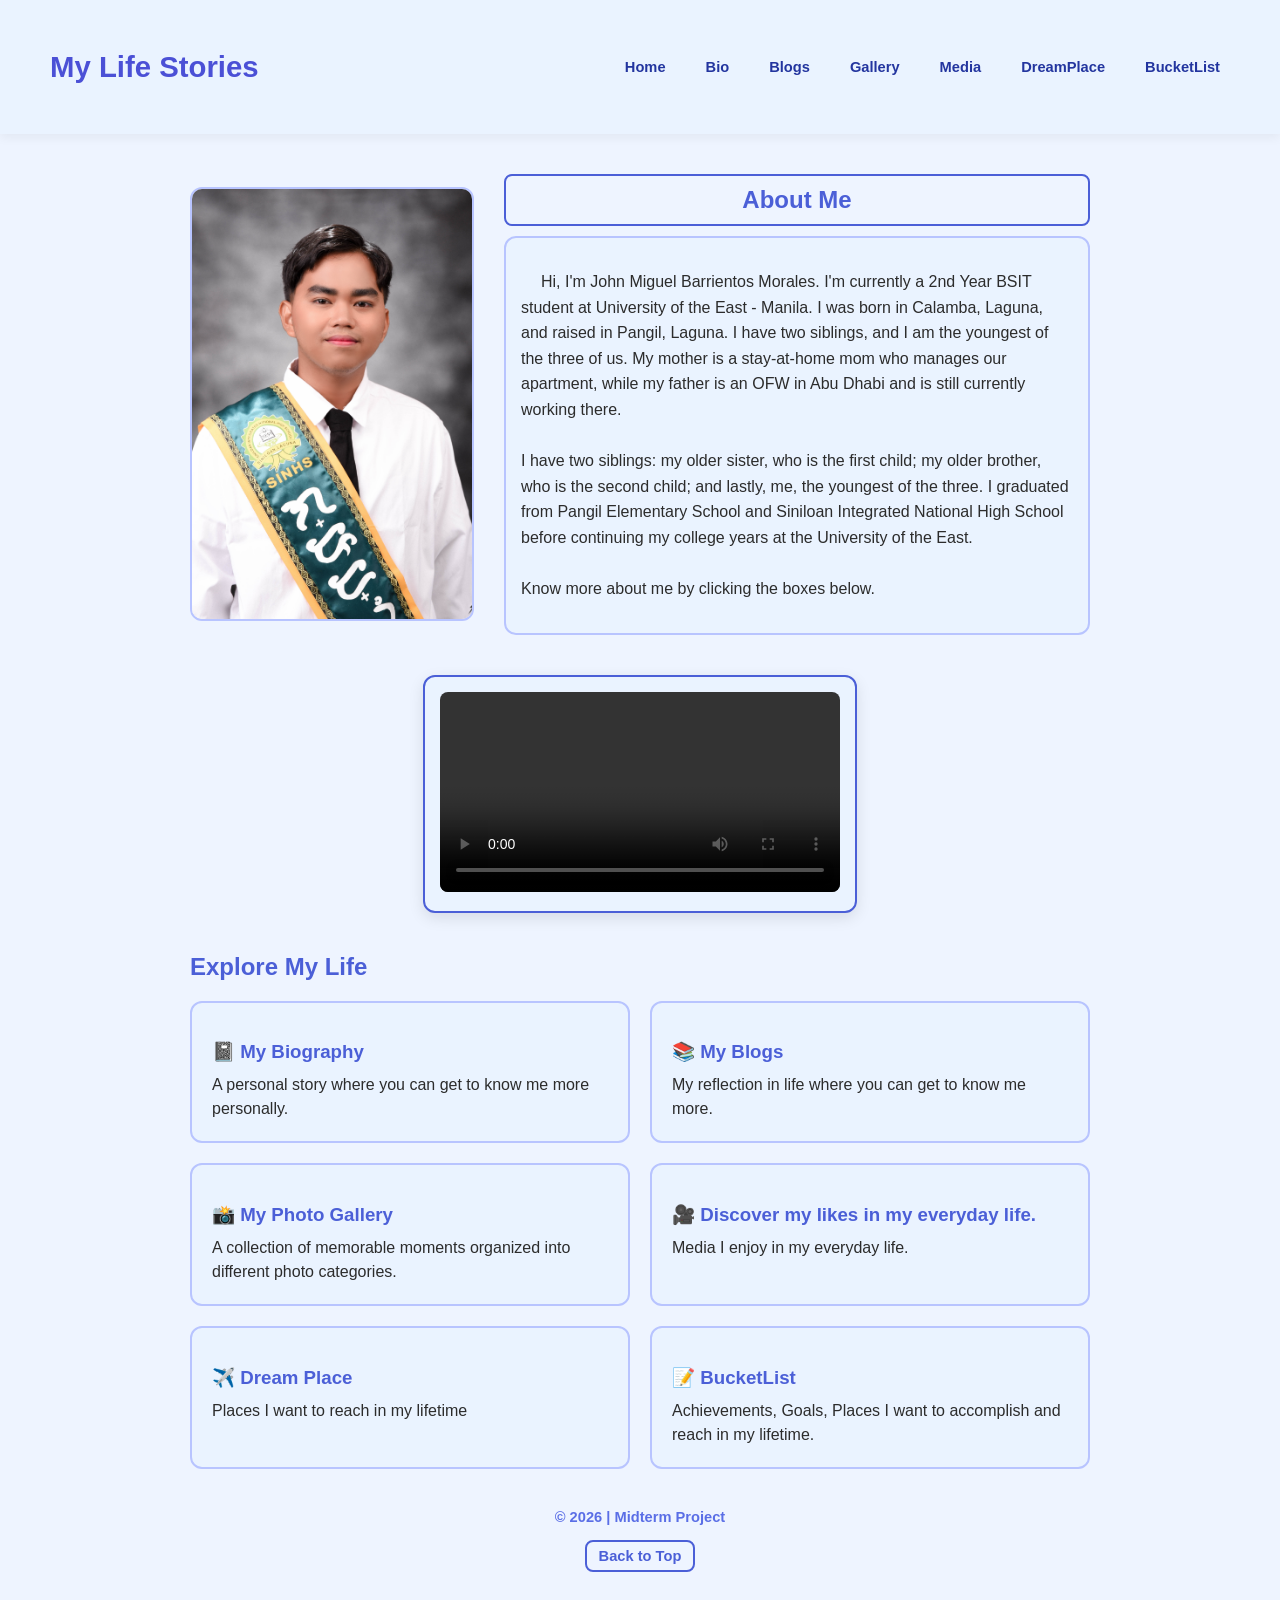
<file: index.html>
<!DOCTYPE html>
<html lang="en">
<head>
    <meta charset="UTF-8">
    <title>My Life Stories – Landing Page</title>
    <link rel="stylesheet" href="LANDINGPAGECSS.css">
</head>

<body id="top">

    <header class="main-header">
        <div class="logo">
            <h1>My Life Stories</h1>
        </div>

        <nav class="nav-menu">
            <a href="index.html">Home</a>
            <a href="MYTIMIDLIFE.html">Bio</a>
            <a href="BlogLandingPage.html">Blogs</a>
            <a href="PHOTOGALLERYHOME.html">Gallery</a>
            <a href="MediaLandingPage.html">Media</a>
            <a href="DreamPlace.html">DreamPlace</a>
            <a href="BucketList.html">BucketList</a>
        </nav>
    </header>

    <div class="content">

        <div class="about-container">

            <div class="about-image">
                <a href="images/gradphoto.jpg">
                    <img src="images/gradphoto.jpg" alt="Miguel">
                </a>
            </div>

            <div class="about-text">
                <h2>About Me</h2>
                <div class="numberone">
                    <p style="text-indent: 20px;">
                        Hi, I'm John Miguel Barrientos Morales. I'm currently a 2nd Year BSIT student at University of the East - Manila. I was born in Calamba, Laguna, and raised in Pangil, Laguna. I have two siblings, and I am the youngest of the three of us. My mother is a stay-at-home mom who manages our apartment, while my father is an OFW in Abu Dhabi and is still currently working there.
                        <br><br>
                        I have two siblings: my older sister, who is the first child; my older brother, who is the second child; and lastly, me, the youngest of the three. I graduated from Pangil Elementary School and Siniloan Integrated National High School before continuing my college years at the University of the East.
                        <br><br>
                        Know more about me by clicking the boxes below.
                    </p>
                </div>
            </div>

        </div>

        <div class="intro-video">
            <video controls>
                <source src="video/IntroHome.mp4" type="video/mp4">
                Your browser does not support the video tag.
            </video>
        </div>

        <h2 style="color: #4b5fd7;">Explore My Life</h2>

        <div class="blog-grid">

             <div class="blog-box">
                <a href="MYTIMIDLIFE.html">
                    <h3>📓 My Biography</h3>
                    <p>A personal story where you can get to know me more personally.</p>
                </a>
            </div>

            <div class="blog-box">
                <a href="BlogLandingPage.html">
                    <h3>📚 My Blogs</h3>
                    <p>My reflection in life where you can get to know me more.</p>
                </a>
            </div>

            <div class="blog-box">
                <a href="PHOTOGALLERYHOME.html">
                    <h3>📸 My Photo Gallery</h3>
                    <p>A collection of memorable moments organized into different photo categories.</p>
                </a>
            </div>

            <div class="blog-box">
                <a href="MediaLandingPage.html">
                    <h3>🎥 Discover my likes in my everyday life.</h3>
                    <p>Media I enjoy in my everyday life.</p>
                </a>
            </div>

            <div class="blog-box">
                <a href="DreamPlace.html">
                    <h3>✈️ Dream Place</h3>
                    <p>Places I want to reach in my lifetime</p>
                </a>
            </div>

            <div class="blog-box">
                <a href="BucketList.html">
                    <h3>📝 BucketList</h3>
                    <p>Achievements, Goals, Places I want to accomplish and reach in my lifetime.</p>
                </a>
            </div>

        </div>
    </div>

    <footer>
        <p><b>© 2026 | Midterm Project</b></p>
        <p><a href="#top">Back to Top</a></p>
    </footer>

</body>
</html>
</file>
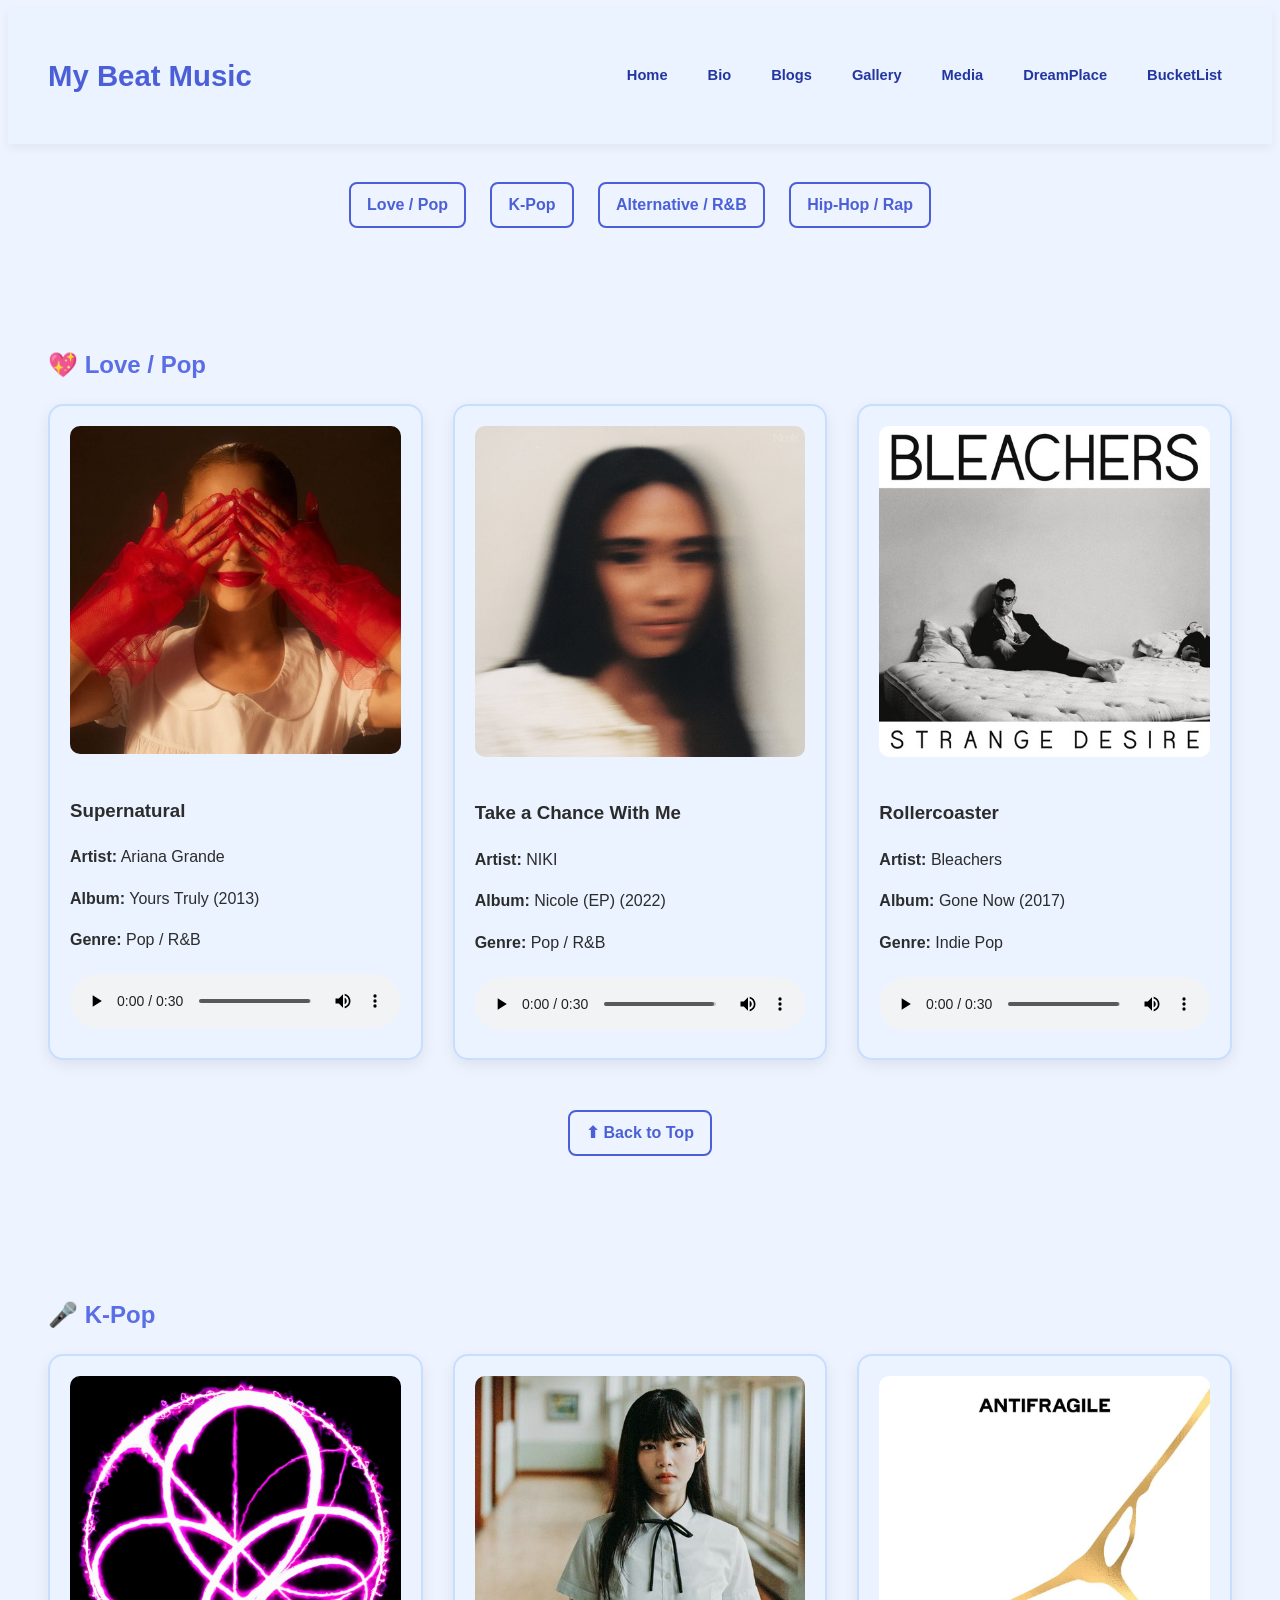
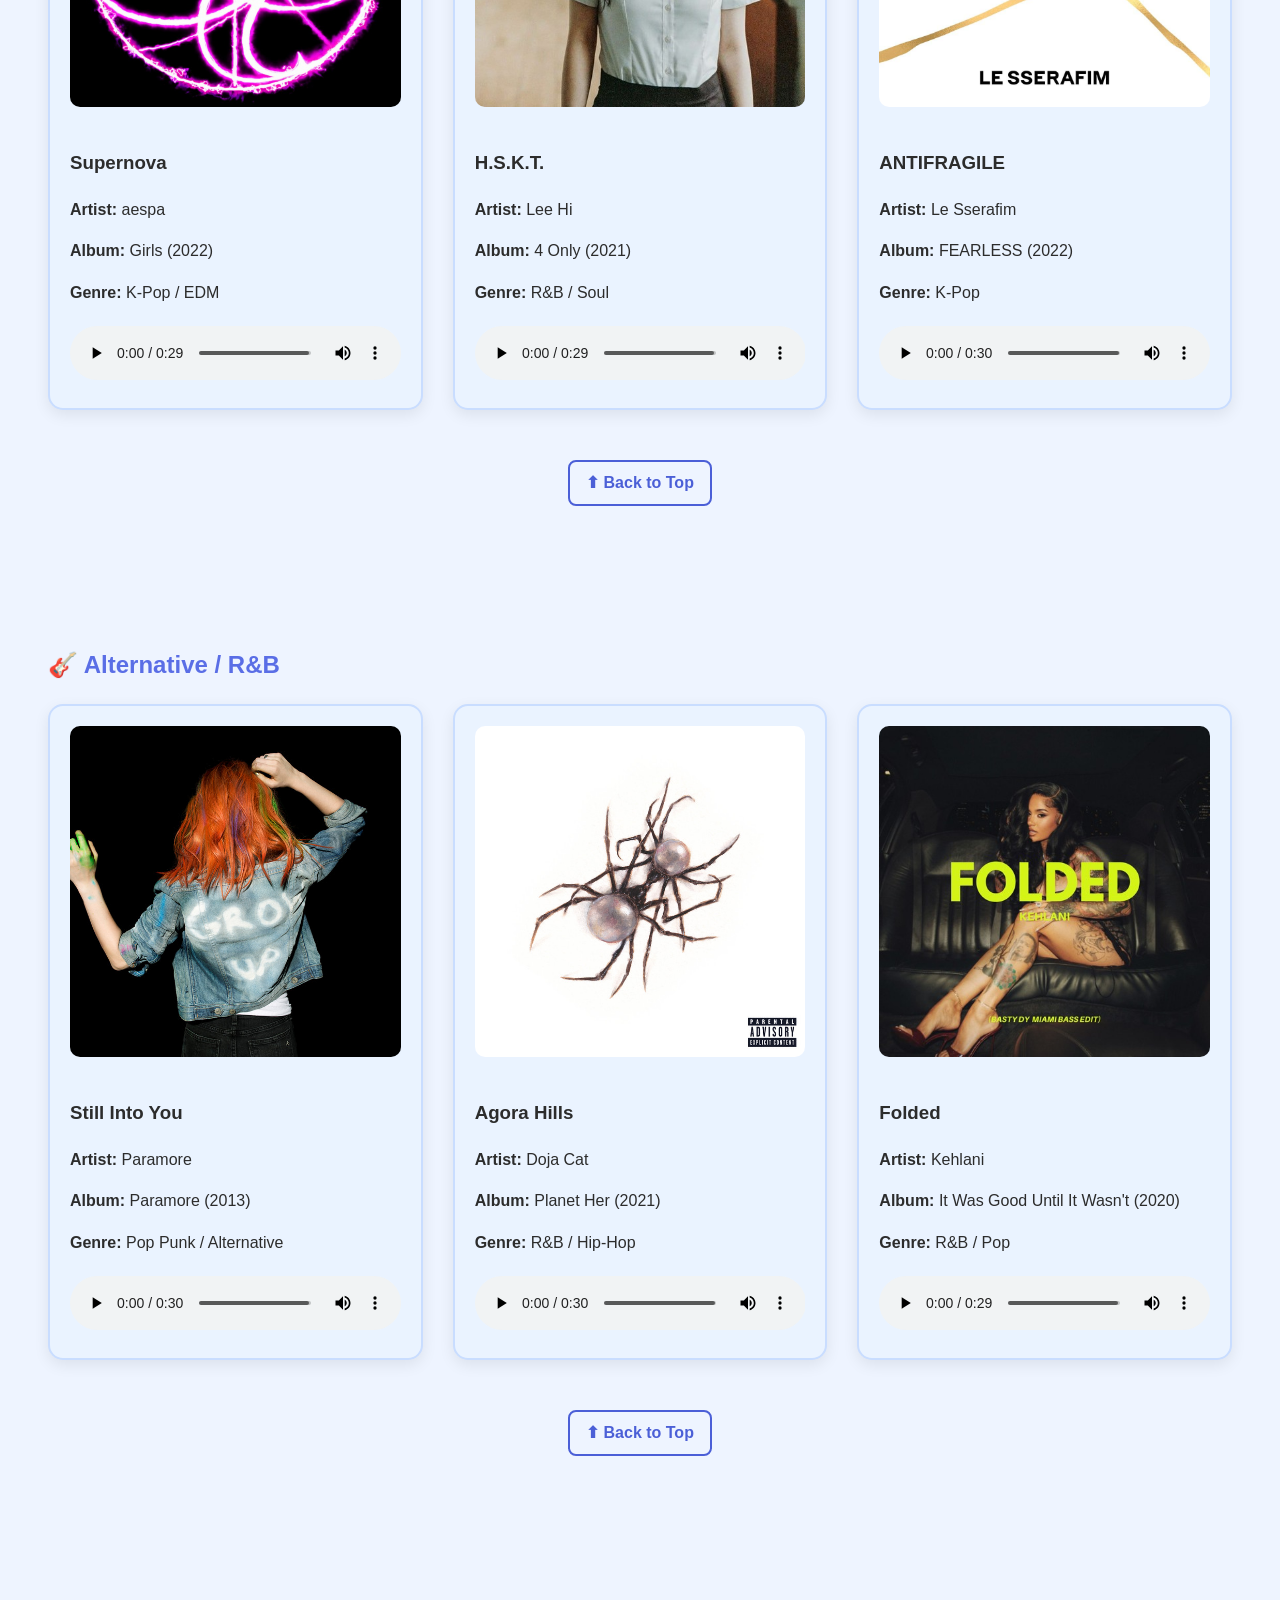
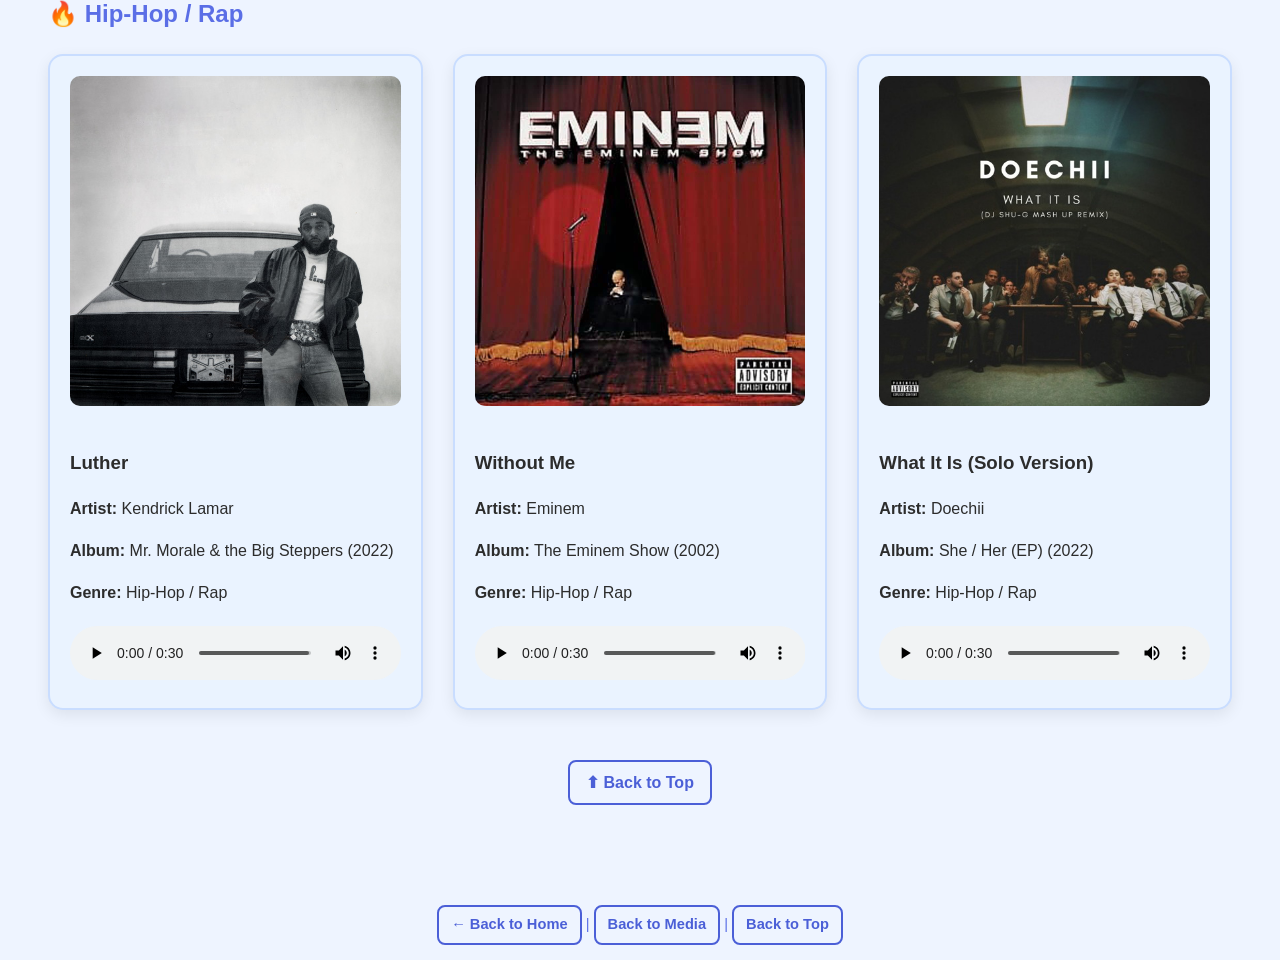
<file: BEATHOME.html>
<!DOCTYPE html>
<html lang="en">
<head>
<meta charset="UTF-8">
<meta name="viewport" content="width=device-width, initial-scale=1.0">
<title>My Beat Music</title>
<link rel="stylesheet" href="BEATHOMECSS.css">
</head>

<body id="top">

<header class="main-header">
    <div class="logo">
        <h1>My Beat Music</h1>
    </div>

    <nav class="nav-menu">
        <a href="index.html">Home</a>
        <a href="MYTIMIDLIFE.html">Bio</a>
        <a href="BlogLandingPage.html">Blogs</a>
        <a href="PHOTOGALLERYHOME.html">Gallery</a>
        <a href="MediaLandingPage.html">Media</a>
        <a href="DreamPlace.html">DreamPlace</a>
            <a href="BucketList.html">BucketList</a>
    </nav>
</header>

<div class="genre-nav">
    <a href="#love" class="top-btn">Love / Pop</a>
    <a href="#kpop" class="top-btn">K-Pop</a>
    <a href="#alt" class="top-btn">Alternative / R&B</a>
    <a href="#hiphop" class="top-btn">Hip-Hop / Rap</a>
</div>

<section id="love" class="genre-section">
<h2>💖 Love / Pop</h2>

<div class="card-container">

<div class="music-card">
<img src="images/supernatural.jpg" alt="Ariana Grande">
<h3>Supernatural</h3>
<p><strong>Artist:</strong> Ariana Grande</p>
<p><strong>Album:</strong> Yours Truly (2013)</p>
<p><strong>Genre:</strong> Pop / R&B</p>
<audio controls>
<source src="music/supernatural.mp3" type="audio/mpeg">
</audio>
</div>

<div class="music-card">
<img src="images/NIKI.jpg" alt="NIKI">
<h3>Take a Chance With Me</h3>
<p><strong>Artist:</strong> NIKI</p>
<p><strong>Album:</strong> Nicole (EP) (2022)</p>
<p><strong>Genre:</strong> Pop / R&B</p>
<audio controls>
<source src="music/chance.mp3" type="audio/mpeg">
</audio>
</div>

<div class="music-card">
<img src="images/Bleachers.jpg" alt="Bleachers">
<h3>Rollercoaster</h3>
<p><strong>Artist:</strong> Bleachers</p>
<p><strong>Album:</strong> Gone Now (2017)</p>
<p><strong>Genre:</strong> Indie Pop</p>
<audio controls>
<source src="music/rollercoaster.mp3" type="audio/mpeg">
</audio>
</div>

</div>

<div class="top-btn-container">
<a href="#top" class="top-btn">⬆ Back to Top</a>
</div>
</section>

<section id="kpop" class="genre-section">
<h2>🎤 K-Pop</h2>

<div class="card-container">

<div class="music-card">
<img src="images/Supernova.jpg" alt="aespa">
<h3>Supernova</h3>
<p><strong>Artist:</strong> aespa</p>
<p><strong>Album:</strong> Girls (2022)</p>
<p><strong>Genre:</strong> K-Pop / EDM</p>
<audio controls>
<source src="music/supernova.mp3" type="audio/mpeg">
</audio>
</div>

<div class="music-card">
<img src="images/LEEHI.jpg" alt="Lee Hi">
<h3>H.S.K.T.</h3>
<p><strong>Artist:</strong> Lee Hi</p>
<p><strong>Album:</strong> 4 Only (2021)</p>
<p><strong>Genre:</strong> R&B / Soul</p>
<audio controls>
<source src="music/hskt.mp3" type="audio/mpeg">
</audio>
</div>

<div class="music-card">
<img src="images/ANTIFRAGILE.jpg" alt="Le Sserafim">
<h3>ANTIFRAGILE</h3>
<p><strong>Artist:</strong> Le Sserafim</p>
<p><strong>Album:</strong> FEARLESS (2022)</p>
<p><strong>Genre:</strong> K-Pop</p>
<audio controls>
<source src="music/antifragile.mp3" type="audio/mpeg">
</audio>
</div>

</div>

<div class="top-btn-container">
<a href="#top" class="top-btn">⬆ Back to Top</a>
</div>
</section>

<section id="alt" class="genre-section">
<h2>🎸 Alternative / R&B</h2>

<div class="card-container">

<div class="music-card">
<img src="images/PARAMORE.jpg" alt="Paramore">
<h3>Still Into You</h3>
<p><strong>Artist:</strong> Paramore</p>
<p><strong>Album:</strong> Paramore (2013)</p>
<p><strong>Genre:</strong> Pop Punk / Alternative</p>
<audio controls>
<source src="music/intoyou.mp3" type="audio/mpeg">
</audio>
</div>

<div class="music-card">
<img src="images/DOJACAT.jpg" alt="Doja Cat">
<h3>Agora Hills</h3>
<p><strong>Artist:</strong> Doja Cat</p>
<p><strong>Album:</strong> Planet Her (2021)</p>
<p><strong>Genre:</strong> R&B / Hip-Hop</p>
<audio controls>
<source src="music/agorahills.mp3" type="audio/mpeg">
</audio>
</div>

<div class="music-card">
<img src="images/FOLDED.jpg" alt="Kehlani">
<h3>Folded</h3>
<p><strong>Artist:</strong> Kehlani</p>
<p><strong>Album:</strong> It Was Good Until It Wasn't (2020)</p>
<p><strong>Genre:</strong> R&B / Pop</p>
<audio controls>
<source src="music/folded.mp3" type="audio/mpeg">
</audio>
</div>

</div>

<div class="top-btn-container">
<a href="#top" class="top-btn">⬆ Back to Top</a>
</div>
</section>

<section id="hiphop" class="genre-section">
<h2>🔥 Hip-Hop / Rap</h2>

<div class="card-container">

<div class="music-card">
<img src="images/kendrick.jpg" alt="Kendrick Lamar">
<h3>Luther</h3>
<p><strong>Artist:</strong> Kendrick Lamar</p>
<p><strong>Album:</strong> Mr. Morale & the Big Steppers (2022)</p>
<p><strong>Genre:</strong> Hip-Hop / Rap</p>
<audio controls>
<source src="music/luther.mp3" type="audio/mpeg">
</audio>
</div>

<div class="music-card">
<img src="images/eminem.jpg" alt="Eminem">
<h3>Without Me</h3>
<p><strong>Artist:</strong> Eminem</p>
<p><strong>Album:</strong> The Eminem Show (2002)</p>
<p><strong>Genre:</strong> Hip-Hop / Rap</p>
<audio controls>
<source src="music/withoutme.mp3" type="audio/mpeg">
</audio>
</div>

<div class="music-card">
<img src="images/doechii.jpg" alt="Doechii">
<h3>What It Is (Solo Version)</h3>
<p><strong>Artist:</strong> Doechii</p>
<p><strong>Album:</strong> She / Her (EP) (2022)</p>
<p><strong>Genre:</strong> Hip-Hop / Rap</p>
<audio controls>
<source src="music/whatitis.mp3" type="audio/mpeg">
</audio>
</div>

</div>

<div class="top-btn-container">
<a href="#top" class="top-btn">⬆ Back to Top</a>
</div>
</section>

<footer>
<p>
<a href="index.html">← Back to Home</a> |
<a href="MediaLandingPage.html">Back to Media</a> |
<a href="#top">Back to Top</a>
</p>
</footer>

</body>
</html>
</file>
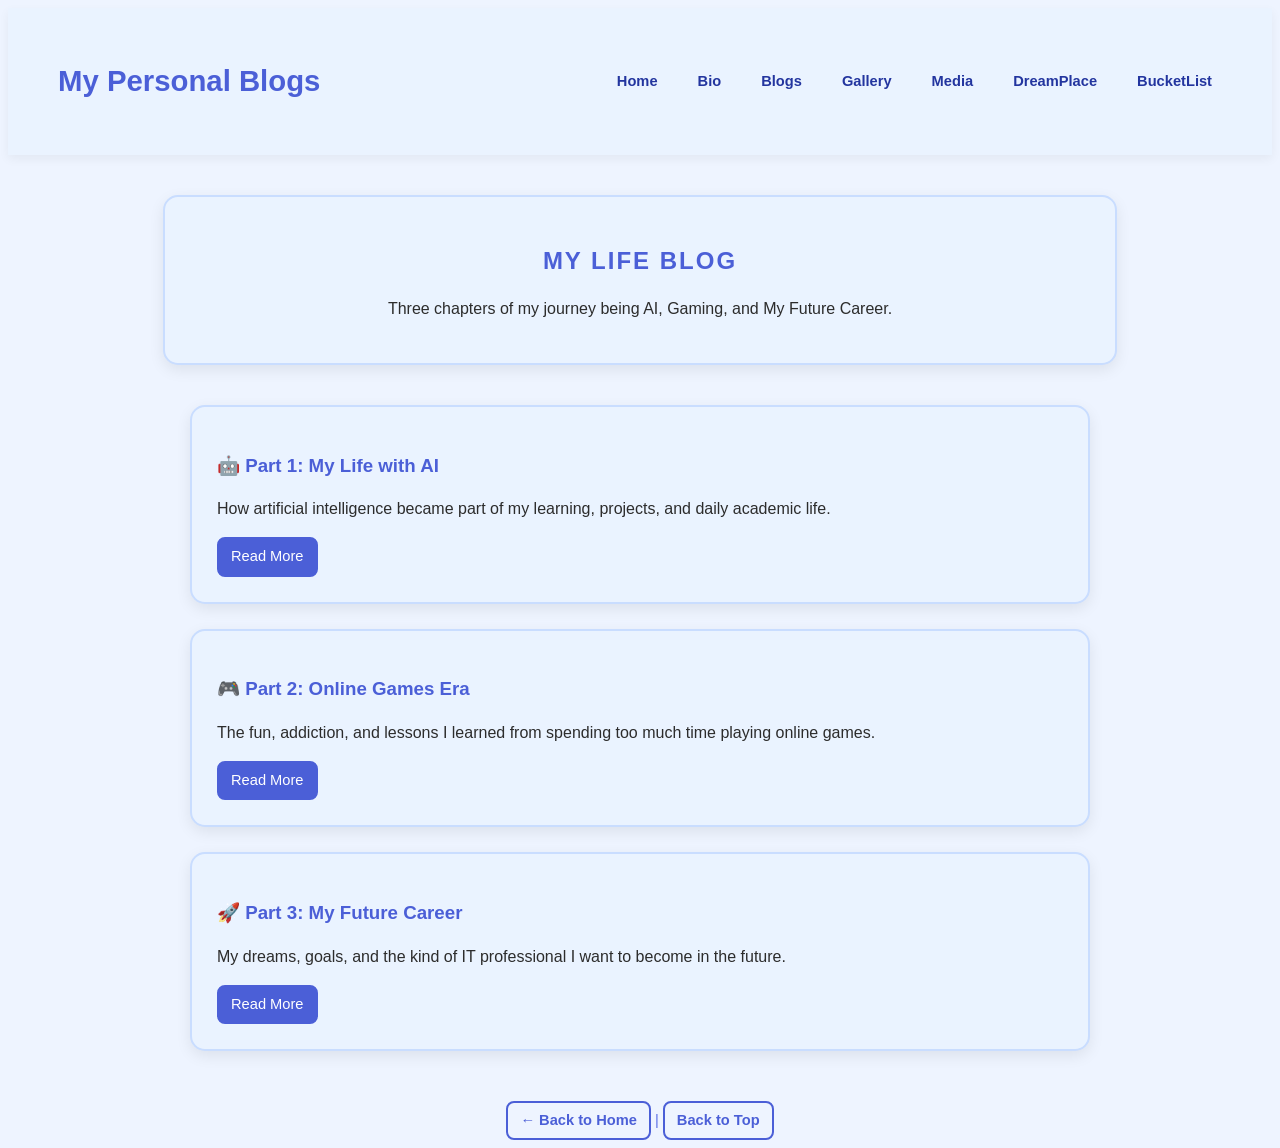
<file: BlogLandingPage.html>
<!DOCTYPE html>
<html lang="en">
<head>
    <meta charset="UTF-8">
    <title>My Life Blog</title>
    <link rel="stylesheet" href="BlogLandingPageCSS.css">
</head>

<body id="top">

    <header class="main-header">
        <div class="logo">
            <h1>My Personal Blogs</h1>
        </div>

        <nav class="nav-menu">
            <a href="index.html">Home</a>
            <a href="MYTIMIDLIFE.html">Bio</a>
            <a href="BlogLandingPage.html">Blogs</a>
            <a href="PHOTOGALLERYHOME.html">Gallery</a>
            <a href="MediaLandingPage.html">Media</a>
            <a href="DreamPlace.html">DreamPlace</a>
            <a href="BucketList.html">BucketList</a>
        </nav>
    </header>

    <section class="page-title">
        <h2>MY LIFE BLOG</h2>
        <p>Three chapters of my journey being AI, Gaming, and My Future Career.</p>
    </section>

    <section class="blog-section">

        <div class="blog-card">
            <h3>🤖 Part 1: My Life with AI</h3>
            <p>
                How artificial intelligence became part of my learning,
                projects, and daily academic life.
            </p>
            <a href="MYLIFEWITHAI.html" class="read-more">Read More</a>
        </div>

        <div class="blog-card">
            <h3>🎮 Part 2: Online Games Era</h3>
            <p>
                The fun, addiction, and lessons I learned from spending
                too much time playing online games.
            </p>
            <a href="OnlineGames.html" class="read-more">Read More</a>
        </div>

        <div class="blog-card">
            <h3>🚀 Part 3: My Future Career</h3>
            <p>
                My dreams, goals, and the kind of IT professional
                I want to become in the future.
            </p>
            <a href="FutureCareer.html" class="read-more">Read More</a>
        </div>

    </section>

    <footer>
        <a href="index.html">← Back to Home</a> |
        <a href="#top">Back to Top</a>
    </footer>

</body>
</html>
</file>
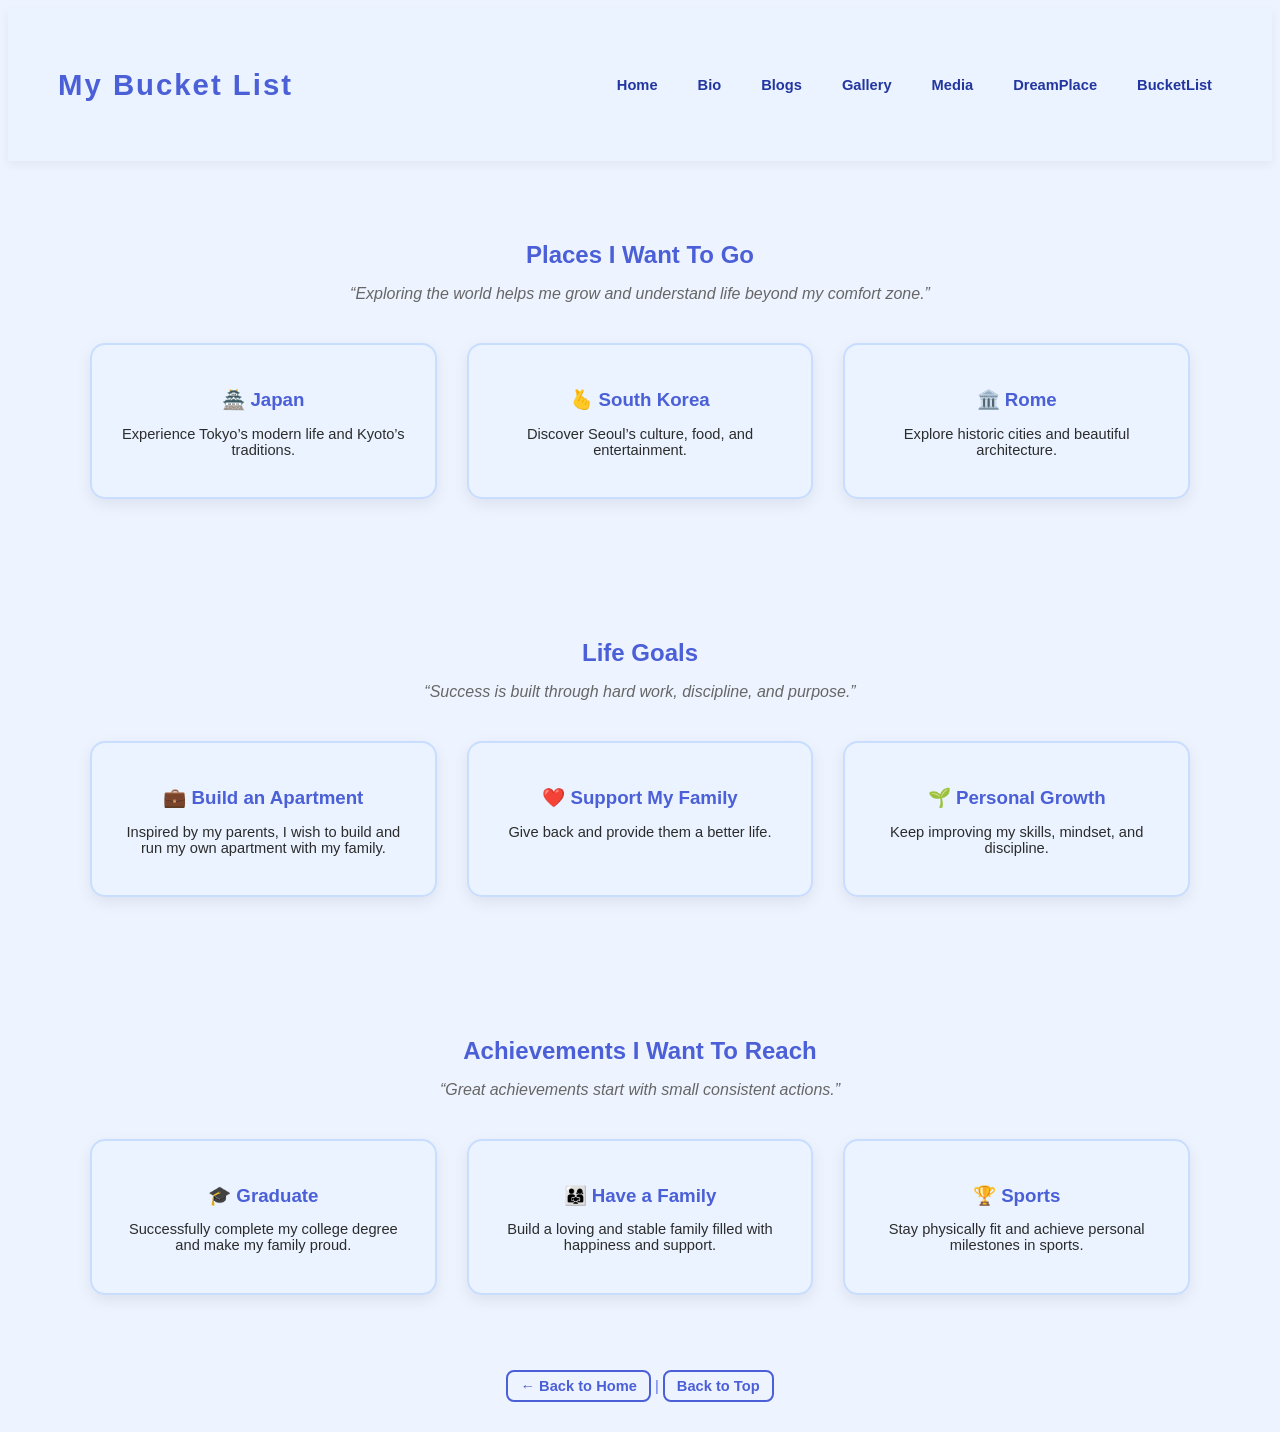
<file: BucketList.html>
<!DOCTYPE html>
<html lang="en">
<head>
    <meta charset="UTF-8">
    <title>Bucket List</title>
    <link rel="stylesheet" href="BucketListCSS.css">
</head>
<body id="top">

<header class="main-header">
    <div class="logo">
        <h1>My Bucket List</h1>
    </div>
    <nav class="nav-menu">
        <a href="index.html">Home</a>
            <a href="MYLIFEWITHAI.html">Bio</a>
            <a href="BlogLandingPage.html">Blogs</a>
            <a href="PHOTOGALLERYHOME.html">Gallery</a>
            <a href="MediaLandingPage.html">Media</a>
            <a href="DreamPlace.html">DreamPlace</a>
            <a href="BucketList.html">BucketList</a>
    </nav>
</header>

<section class="bucket-section">
    <h2>Places I Want To Go</h2>
    <p class="section-quote">“Exploring the world helps me grow and understand life beyond my comfort zone.”</p>

    <div class="bucket-container">
        <div class="bucket-box">
            <h3>🏯 Japan</h3>
            <p>Experience Tokyo’s modern life and Kyoto’s traditions.</p>
        </div>

        <div class="bucket-box">
            <h3>🫰 South Korea</h3>
            <p>Discover Seoul’s culture, food, and entertainment.</p>
        </div>

        <div class="bucket-box">
            <h3>🏛️ Rome</h3>
            <p>Explore historic cities and beautiful architecture.</p>
        </div>
    </div>
</section>

<section class="bucket-section">
    <h2>Life Goals</h2>
    <p class="section-quote">“Success is built through hard work, discipline, and purpose.”</p>

    <div class="bucket-container">
        <div class="bucket-box">
            <h3>💼 Build an Apartment</h3>
            <p>Inspired by my parents, I wish to build and run my own apartment with my family.</p>
        </div>

        <div class="bucket-box">
            <h3>❤️ Support My Family</h3>
            <p>Give back and provide them a better life.</p>
        </div>

        <div class="bucket-box">
            <h3>🌱 Personal Growth</h3>
            <p>Keep improving my skills, mindset, and discipline.</p>
        </div>
    </div>
</section>

<section class="bucket-section">
    <h2>Achievements I Want To Reach</h2>
    <p class="section-quote">“Great achievements start with small consistent actions.”</p>

    <div class="bucket-container">

        <div class="bucket-box">
            <h3>🎓 Graduate</h3>
            <p>Successfully complete my college degree and make my family proud.</p>
        </div>

        <div class="bucket-box">
            <h3>👨‍👩‍👧 Have a Family</h3>
            <p>Build a loving and stable family filled with happiness and support.</p>
        </div>

        <div class="bucket-box">
            <h3>🏆 Sports</h3>
            <p>Stay physically fit and achieve personal milestones in sports.</p>
        </div>

    </div>
</section>

<footer>
    <p>
        <a href="index.html">← Back to Home</a> |
        <a href="#top">Back to Top</a>
    </p>
</footer>

</body>

</html>
</file>
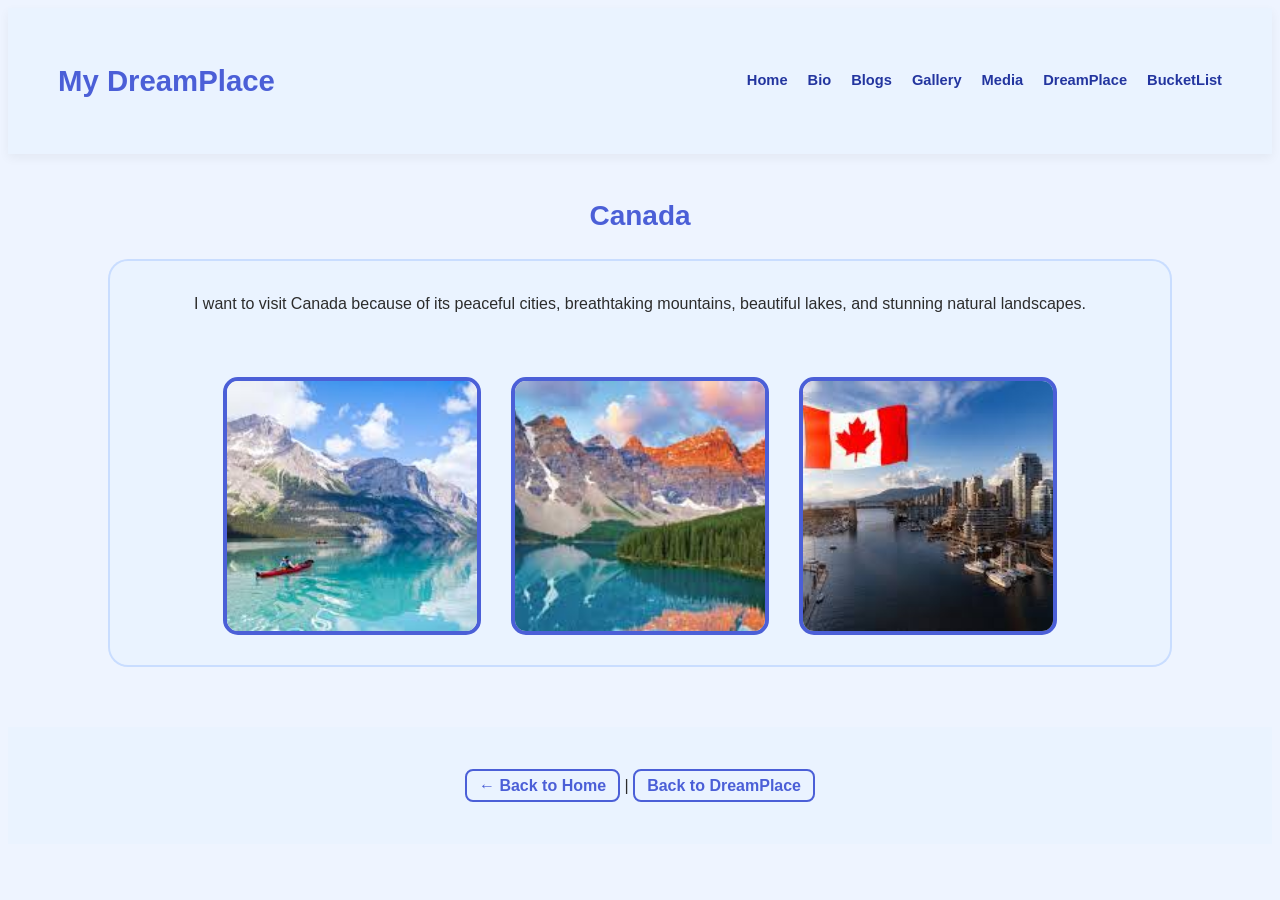
<file: Canada.html>
<!DOCTYPE html>
<html>
<head>
    <title>Canada</title>
    <link rel="stylesheet" href="CountryStyle.css">
</head>
<body>

<header class="main-header">
    <div class="logo">
        <h1>My DreamPlace</h1>
    </div>
    <nav class="nav-menu">
        <a href="index.html">Home</a>
        <a href="MYLIFEWITHAI.html">Bio</a>
        <a href="BlogLandingPage.html">Blogs</a>
        <a href="PHOTOGALLERYHOME.html">Gallery</a>
        <a href="MediaLandingPage.html">Media</a>
        <a href="DreamPlace.html">DreamPlace</a>
        <a href="BucketList.html">BucketList</a>
    </nav>
</header>

<div class="page-header">
    <h1>Canada</h1>
</div>

<div class="description">
    I want to visit Canada because of its peaceful cities,
    breathtaking mountains, beautiful lakes, and stunning natural landscapes.
</div>

<div class="image-section">
    <div class="image-box">
        <img src="images/canada1.jpg" alt="Canada 1">
    </div>
    <div class="image-box">
        <img src="images/canada2.jpg" alt="Canada 2">
    </div>
    <div class="image-box">
        <img src="images/canada3.jpg" alt="Canada 3">
    </div>
</div>


<footer>
      <p>
          <a href="index.html">← Back to Home</a> |
          <a href="DreamPlace.html">Back to DreamPlace</a>
      </p>
  </footer>

</body>
</html>
</file>
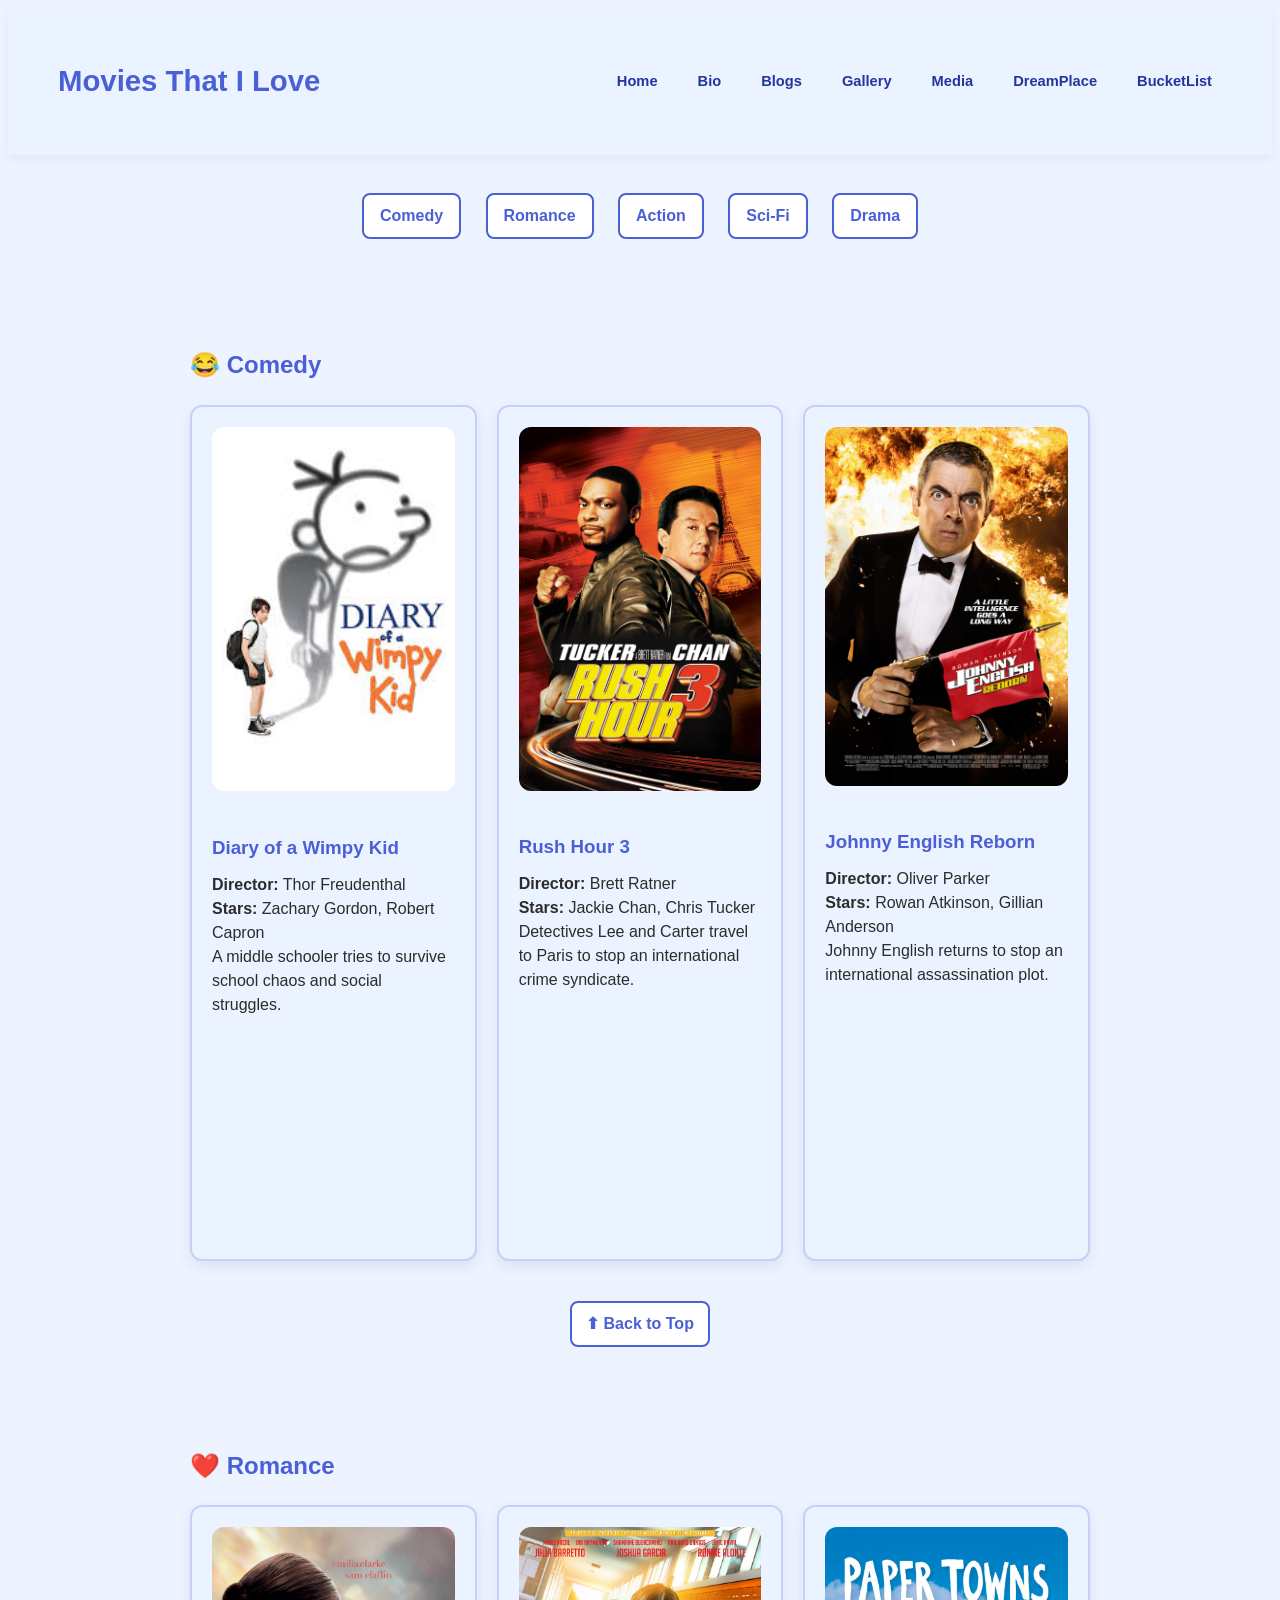
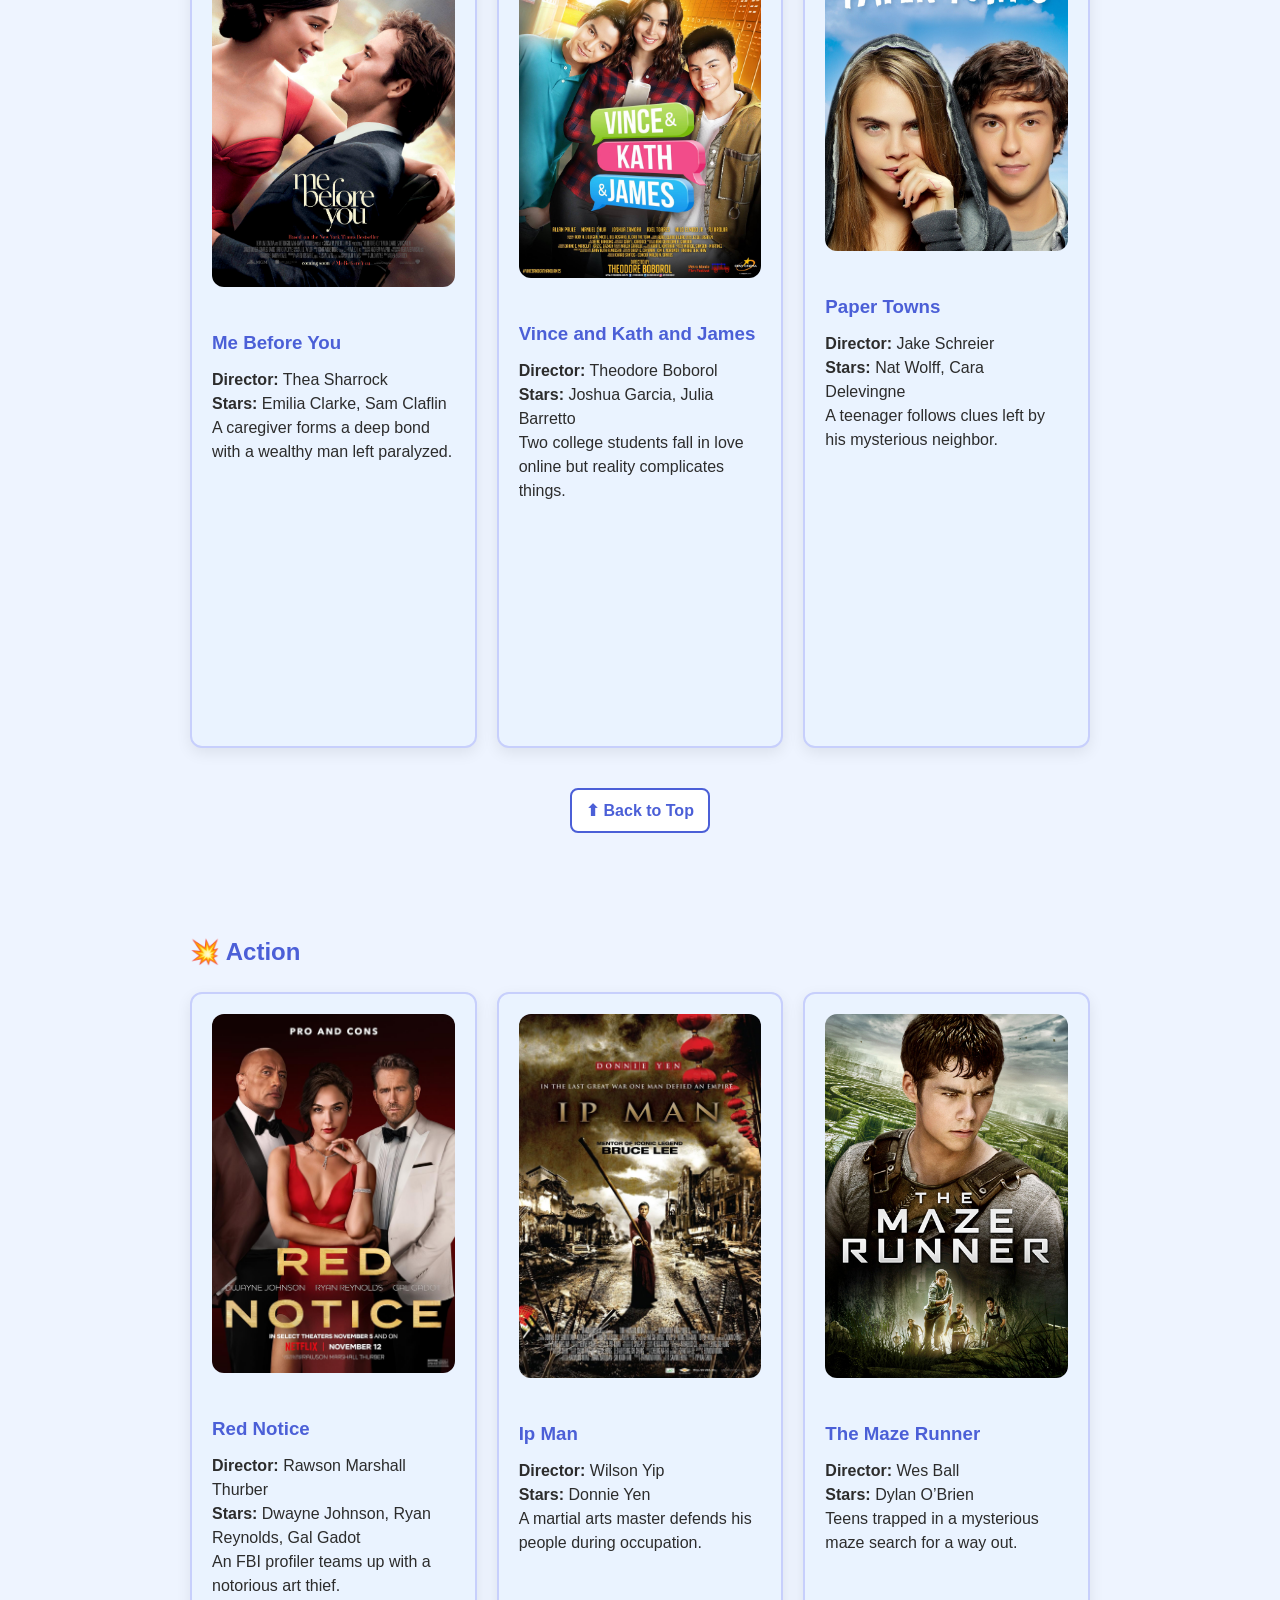
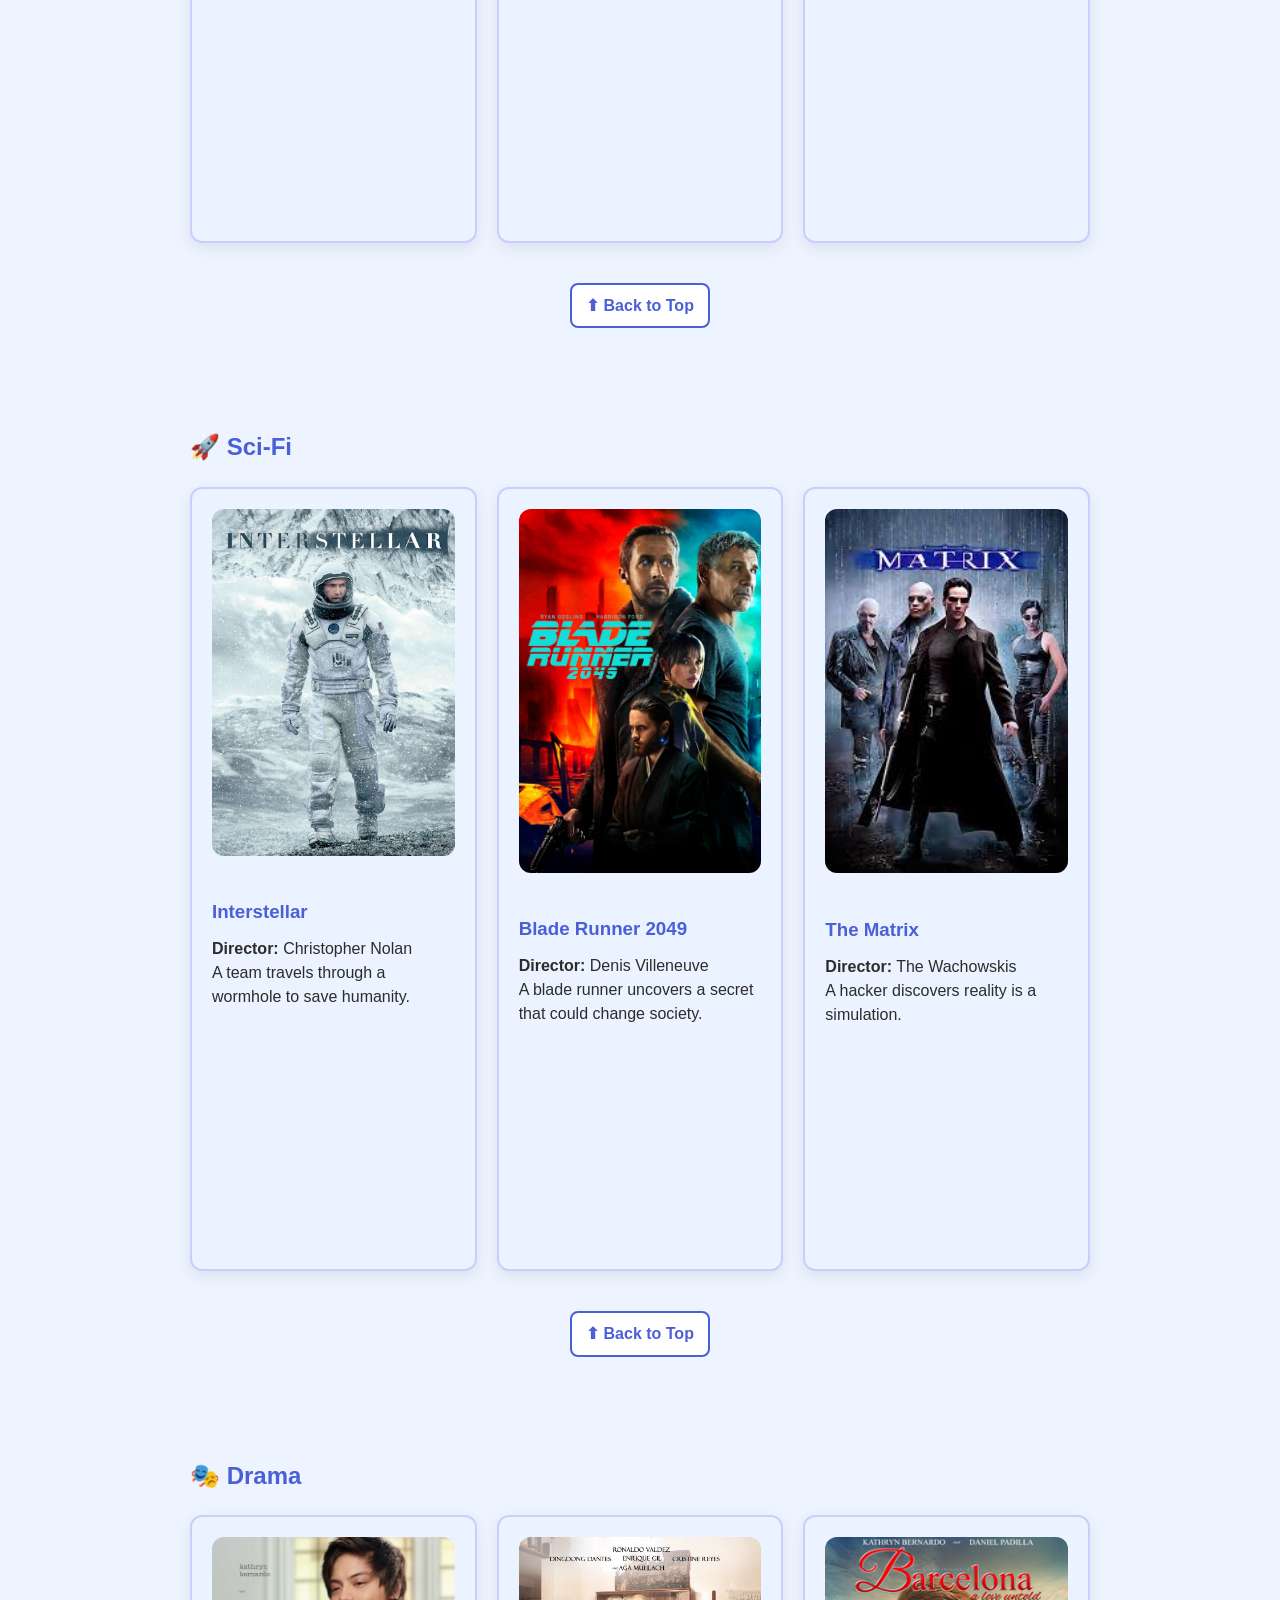
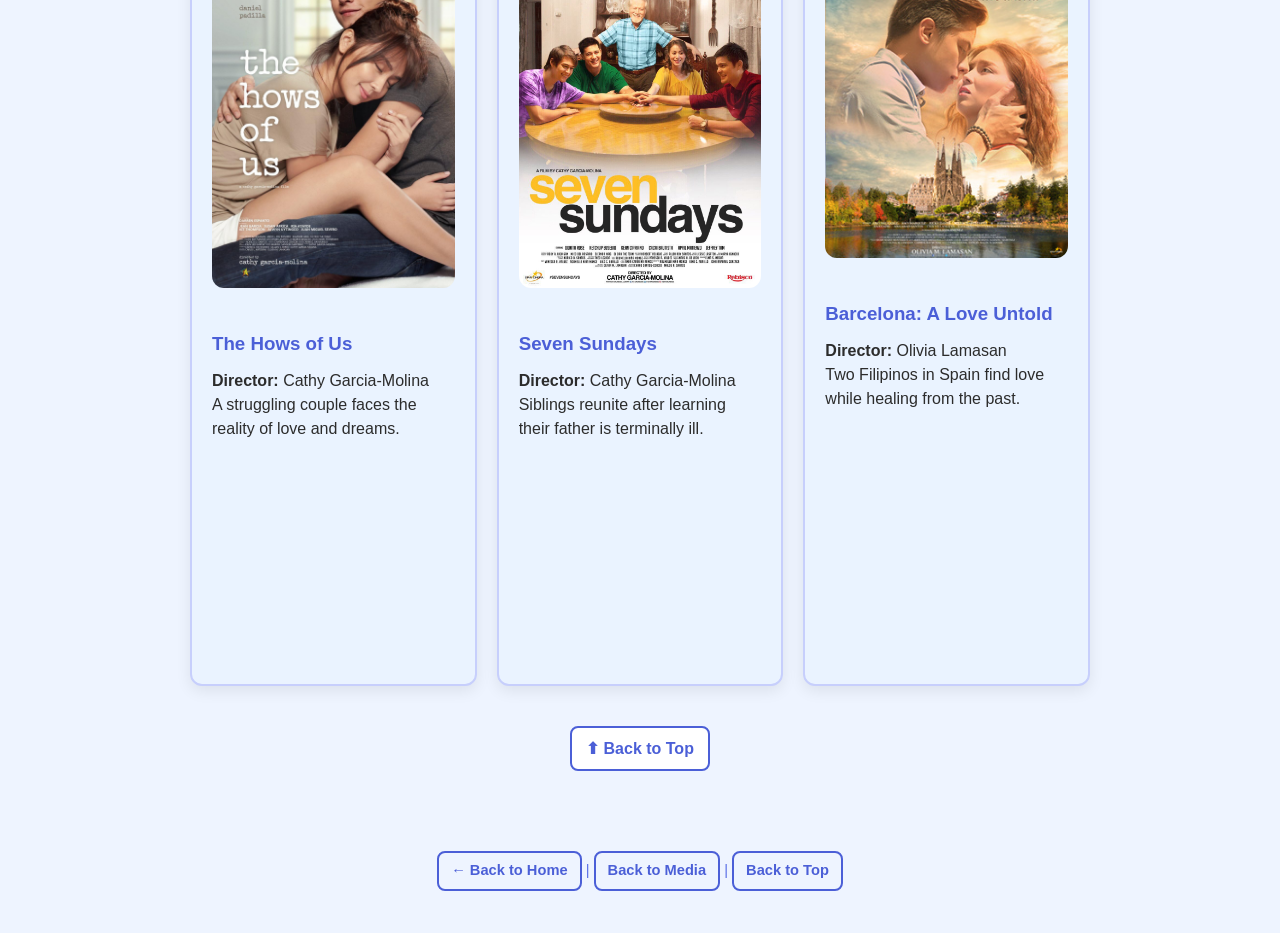
<file: FILMOVIES.html>
<!DOCTYPE html>
<html lang="en">
<head>
    <meta charset="UTF-8">
    <meta name="viewport" content="width=device-width, initial-scale=1.0">
    <title>My Film Movies</title>
    <link rel="stylesheet" href="FILMOVIESCSS.css">
</head>

<body id="top">

    <header class="main-header">
        <div class="logo">
            <h1>Movies That I Love</h1>
        </div>

        <nav class="nav-menu">
            <a href="index.html">Home</a>
            <a href="MYTIMIDLIFE.html">Bio</a>
            <a href="BlogLandingPage.html">Blogs</a>
            <a href="PHOTOGALLERYHOME.html">Gallery</a>
            <a href="MediaLandingPage.html">Media</a>
            <a href="DreamPlace.html">DreamPlace</a>
            <a href="BucketList.html">BucketList</a>
        </nav>
    </header>

    <div class="genre-nav">
        <a href="#comedy">Comedy</a>
        <a href="#romance">Romance</a>
        <a href="#action">Action</a>
        <a href="#scifi">Sci-Fi</a>
        <a href="#drama">Drama</a>
    </div>

    <div class="content">

        <section id="comedy" class="genre-section">
            <h2>😂 Comedy</h2>
            <div class="card-container">

                <div class="movie-card">
                    <img src="images/diaryofawimpykid.jpg" alt="Diary of a Wimpy Kid">
                    <h3>Diary of a Wimpy Kid</h3>
                    <p><strong>Director:</strong> Thor Freudenthal</p>
                    <p><strong>Stars:</strong> Zachary Gordon, Robert Capron</p>
                    <p>A middle schooler tries to survive school chaos and social struggles.</p>
                    <iframe width="100%" height="315"
                        src="https://www.youtube.com/embed/bAI6N5Uo7SQ"
                        allowfullscreen></iframe>
                </div>

                <div class="movie-card">
                    <img src="images/rushhour3.jpg" alt="Rush Hour 3">
                    <h3>Rush Hour 3</h3>
                    <p><strong>Director:</strong> Brett Ratner</p>
                    <p><strong>Stars:</strong> Jackie Chan, Chris Tucker</p>
                    <p>Detectives Lee and Carter travel to Paris to stop an international crime syndicate.</p>
                    <iframe width="100%" height="315"
                        src="https://www.youtube.com/embed/HQkSMJFJu4g"
                        allowfullscreen></iframe>
                </div>

                <div class="movie-card">
                    <img src="images/johnnyenglish.jpg" alt="Johnny English Reborn">
                    <h3>Johnny English Reborn</h3>
                    <p><strong>Director:</strong> Oliver Parker</p>
                    <p><strong>Stars:</strong> Rowan Atkinson, Gillian Anderson</p>
                    <p>Johnny English returns to stop an international assassination plot.</p>
                    <iframe width="100%" height="315"
                        src="https://www.youtube.com/embed/cA9k-dz7Bqw"
                        allowfullscreen></iframe>
                </div>

            </div>
            <div class="top-btn-container">
                <a href="#top" class="top-btn">⬆ Back to Top</a>
            </div>
        </section>

        <section id="romance" class="genre-section">
            <h2>❤️ Romance</h2>
            <div class="card-container">

                <div class="movie-card">
                    <img src="images/mebeforeyou.jpg" alt="Me Before You">
                    <h3>Me Before You</h3>
                    <p><strong>Director:</strong> Thea Sharrock</p>
                    <p><strong>Stars:</strong> Emilia Clarke, Sam Claflin</p>
                    <p>A caregiver forms a deep bond with a wealthy man left paralyzed.</p>
                    <iframe width="100%" height="315"
                        src="https://www.youtube.com/embed/rbAZyZwvNiM"
                        allowfullscreen></iframe>
                </div>

                <div class="movie-card">
                    <img src="images/vincekath.jpg" alt="Vince and Kath and James">
                    <h3>Vince and Kath and James</h3>
                    <p><strong>Director:</strong> Theodore Boborol</p>
                    <p><strong>Stars:</strong> Joshua Garcia, Julia Barretto</p>
                    <p>Two college students fall in love online but reality complicates things.</p>
                    <iframe width="100%" height="315"
                        src="https://www.youtube.com/embed/82soQ8De87E"
                        allowfullscreen></iframe>
                </div>

                <div class="movie-card">
                    <img src="images/papertowns.jpg" alt="Paper Towns">
                    <h3>Paper Towns</h3>
                    <p><strong>Director:</strong> Jake Schreier</p>
                    <p><strong>Stars:</strong> Nat Wolff, Cara Delevingne</p>
                    <p>A teenager follows clues left by his mysterious neighbor.</p>
                    <iframe width="100%" height="315"
                        src="https://www.youtube.com/embed/mIF6LnJnVmY"
                        allowfullscreen></iframe>
                </div>

            </div>
            <div class="top-btn-container">
                <a href="#top" class="top-btn">⬆ Back to Top</a>
            </div>
        </section>

        <section id="action" class="genre-section">
            <h2>💥 Action</h2>
            <div class="card-container">

                <div class="movie-card">
                    <img src="images/rednotice.jpg" alt="Red Notice">
                    <h3>Red Notice</h3>
                    <p><strong>Director:</strong> Rawson Marshall Thurber</p>
                    <p><strong>Stars:</strong> Dwayne Johnson, Ryan Reynolds, Gal Gadot</p>
                    <p>An FBI profiler teams up with a notorious art thief.</p>
                    <iframe width="100%" height="315"
                        src="https://www.youtube.com/embed/Yhodo7vwC6E"
                        allowfullscreen></iframe>
                </div>

                <div class="movie-card">
                    <img src="images/ipman.jpg" alt="Ip Man">
                    <h3>Ip Man</h3>
                    <p><strong>Director:</strong> Wilson Yip</p>
                    <p><strong>Stars:</strong> Donnie Yen</p>
                    <p>A martial arts master defends his people during occupation.</p>
                    <iframe width="100%" height="315"
                        src="https://www.youtube.com/embed/qqpew2sYqbA"
                        allowfullscreen></iframe>
                </div>

                <div class="movie-card">
                    <img src="images/mazerunner.jpg" alt="The Maze Runner">
                    <h3>The Maze Runner</h3>
                    <p><strong>Director:</strong> Wes Ball</p>
                    <p><strong>Stars:</strong> Dylan O’Brien</p>
                    <p>Teens trapped in a mysterious maze search for a way out.</p>
                    <iframe width="100%" height="315"
                        src="https://www.youtube.com/embed/QlkWsBL2nsM"
                        allowfullscreen></iframe>
                </div>

            </div>
            <div class="top-btn-container">
                <a href="#top" class="top-btn">⬆ Back to Top</a>
            </div>
        </section>

        <section id="scifi" class="genre-section">
            <h2>🚀 Sci-Fi</h2>
            <div class="card-container">

                <div class="movie-card">
                    <img src="images/insterstellar.jpg" alt="Interstellar">
                    <h3>Interstellar</h3>
                    <p><strong>Director:</strong> Christopher Nolan</p>
                    <p>A team travels through a wormhole to save humanity.</p>
                    <iframe width="100%" height="315"
                        src="https://www.youtube.com/embed/OA3Txp94pjs"
                        allowfullscreen></iframe>
                </div>

                <div class="movie-card">
                    <img src="images/bladerunner.jpg" alt="Blade Runner 2049">
                    <h3>Blade Runner 2049</h3>
                    <p><strong>Director:</strong> Denis Villeneuve</p>
                    <p>A blade runner uncovers a secret that could change society.</p>
                    <iframe width="100%" height="315"
                        src="https://www.youtube.com/embed/Y3ubRIfmsRI"
                        allowfullscreen></iframe>
                </div>

                <div class="movie-card">
                    <img src="images/thematrix.jpg" alt="The Matrix">
                    <h3>The Matrix</h3>
                    <p><strong>Director:</strong> The Wachowskis</p>
                    <p>A hacker discovers reality is a simulation.</p>
                    <iframe width="100%" height="315"
                        src="https://www.youtube.com/embed/zE7PKRjrid4"
                        allowfullscreen></iframe>
                </div>

            </div>
            <div class="top-btn-container">
                <a href="#top" class="top-btn">⬆ Back to Top</a>
            </div>
        </section>

        <section id="drama" class="genre-section">
            <h2>🎭 Drama</h2>
            <div class="card-container">

                <div class="movie-card">
                    <img src="images/thehowsofus.jpg" alt="The Hows of Us">
                    <h3>The Hows of Us</h3>
                    <p><strong>Director:</strong> Cathy Garcia-Molina</p>
                    <p>A struggling couple faces the reality of love and dreams.</p>
                    <iframe width="100%" height="315"
                        src="https://www.youtube.com/embed/h1j-ZcUb_Qo"
                        allowfullscreen></iframe>
                </div>

                <div class="movie-card">
                    <img src="images/7sundays.jpg" alt="Seven Sundays">
                    <h3>Seven Sundays</h3>
                    <p><strong>Director:</strong> Cathy Garcia-Molina</p>
                    <p>Siblings reunite after learning their father is terminally ill.</p>
                    <iframe width="100%" height="315"
                        src="https://www.youtube.com/embed/u3614rccaJ0"
                        allowfullscreen></iframe>
                </div>

                <div class="movie-card">
                    <img src="images/barcelona.jpg" alt="Barcelona: A Love Untold">
                    <h3>Barcelona: A Love Untold</h3>
                    <p><strong>Director:</strong> Olivia Lamasan</p>
                    <p>Two Filipinos in Spain find love while healing from the past.</p>
                    <iframe width="100%" height="315"
                        src="https://www.youtube.com/embed/BBH9F3UEKJU"
                        allowfullscreen></iframe>
                </div>

            </div>
            <div class="top-btn-container">
                <a href="#top" class="top-btn">⬆ Back to Top</a>
            </div>
        </section>

    </div>

    <footer style="text-align: center;">
        <p>
            <a href="index.html">← Back to Home</a> |
            <a href="MediaLandingPage.html">Back to Media</a> |
            <a href="#top">Back to Top</a>
        </p>
    </footer>

</body>
</html>
</file>
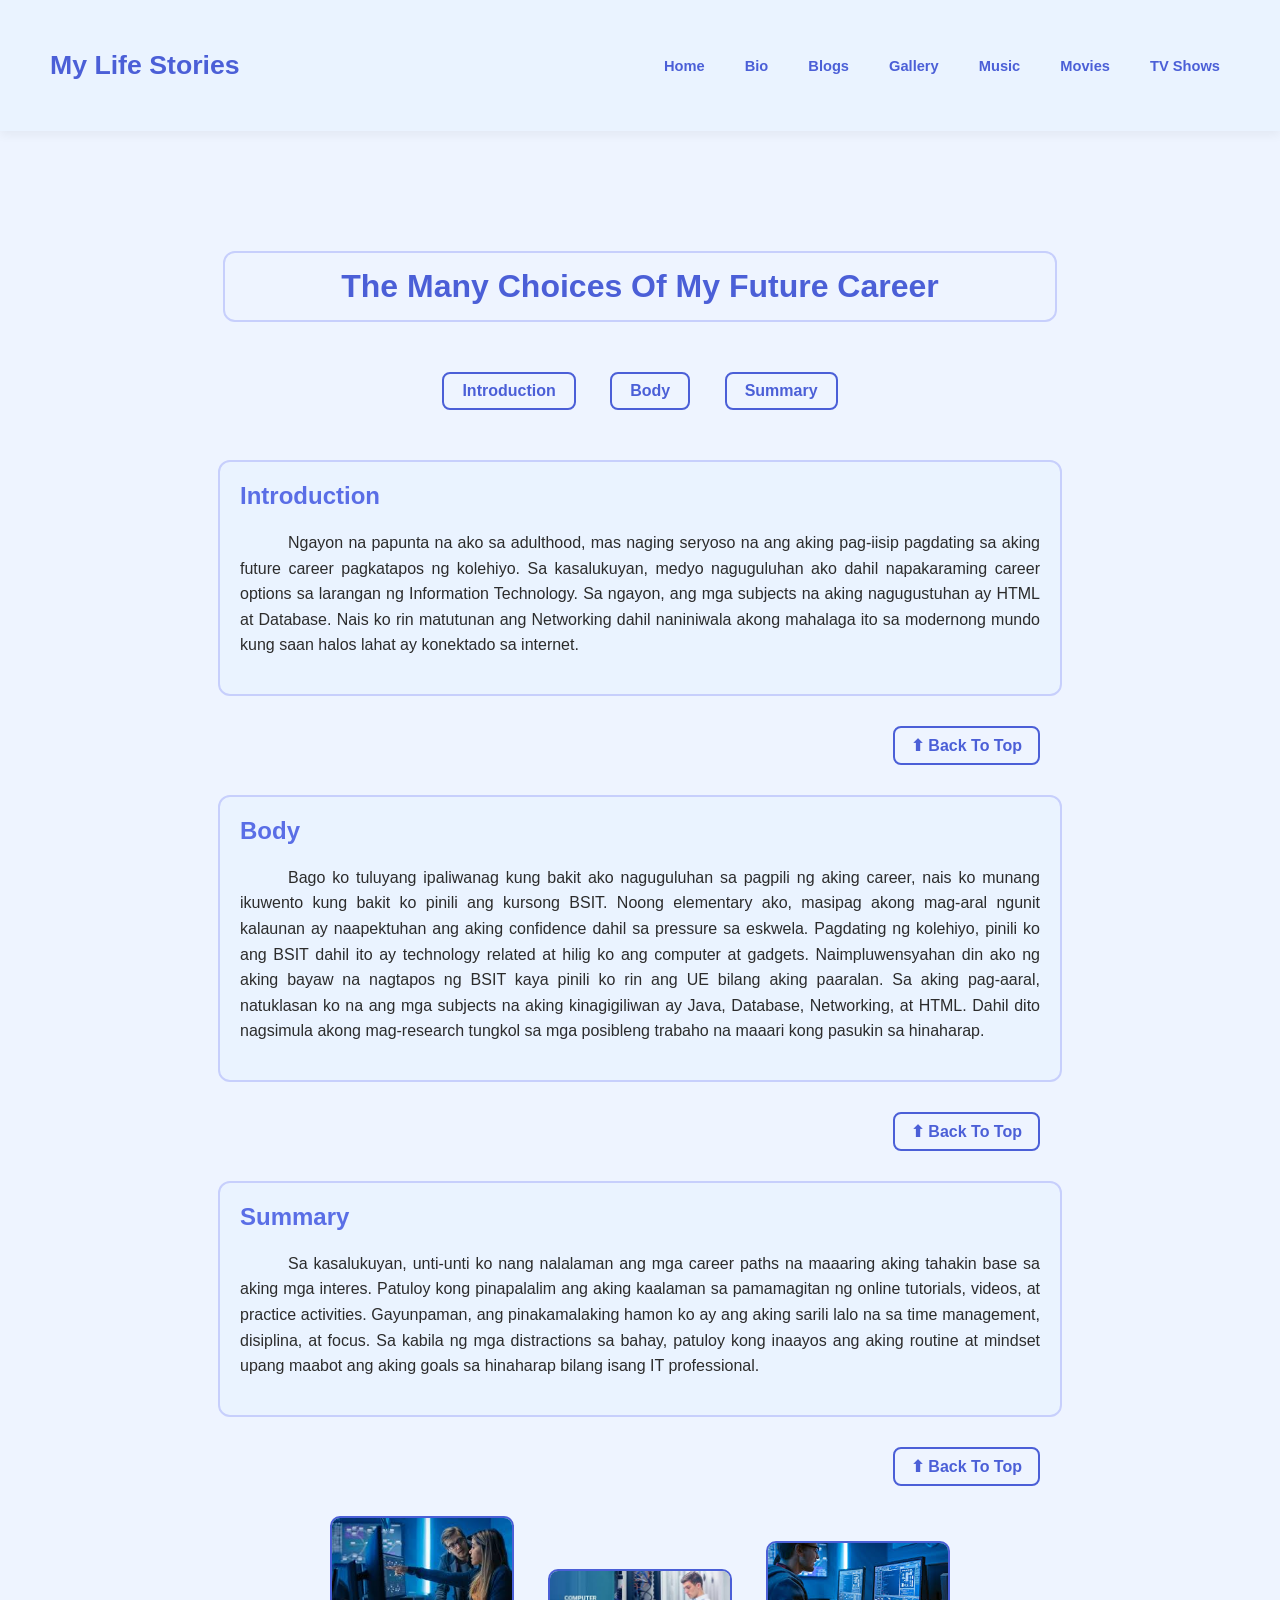
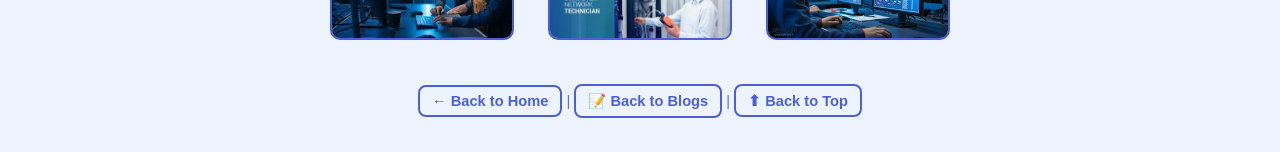
<file: FutureCareer.html>
<!DOCTYPE html>
<html lang="en">
<head>
<meta charset="UTF-8">
<title>The Many Choices Of My Future Career</title>
<link rel="stylesheet" href="BLOGCSS.css">
</head>

<body id="top">

<header class="main-header">
    <div class="logo">
        <h1>My Life Stories</h1>
    </div>

    <nav class="nav-menu">
        <a href="index.html">Home</a>
        <a href="MYTIMIDLIFE.html">Bio</a>
        <a href="BlogLandingPage.html">Blogs</a>
        <a href="PHOTOGALLERYHOME.html">Gallery</a>
        <a href="BEATHOME.html">Music</a>
        <a href="FILMOVIES.html">Movies</a>
        <a href="TVSHOW.html">TV Shows</a>
    </nav>
</header>

<h1 class="page-title">The Many Choices Of My Future Career</h1>

<div class="nav">
    <a href="#Intro">Introduction</a>
    <a href="#Body">Body</a>
    <a href="#Summary">Summary</a>
</div>

<div class="content">
<h2 id="Intro">Introduction</h2>
<p>
Ngayon na papunta na ako sa adulthood, mas naging seryoso na ang aking pag-iisip pagdating sa aking future career pagkatapos ng kolehiyo. Sa kasalukuyan, medyo naguguluhan ako dahil napakaraming career options sa larangan ng Information Technology. Sa ngayon, ang mga subjects na aking nagugustuhan ay HTML at Database. Nais ko rin matutunan ang Networking dahil naniniwala akong mahalaga ito sa modernong mundo kung saan halos lahat ay konektado sa internet.
</p>
</div>
<div class="back-to-top">
<a href="#top">⬆ Back To Top</a>
</div>

<div class="content">
<h2 id="Body">Body</h2>
<p>
Bago ko tuluyang ipaliwanag kung bakit ako naguguluhan sa pagpili ng aking career, nais ko munang ikuwento kung bakit ko pinili ang kursong BSIT. Noong elementary ako, masipag akong mag-aral ngunit kalaunan ay naapektuhan ang aking confidence dahil sa pressure sa eskwela. Pagdating ng kolehiyo, pinili ko ang BSIT dahil ito ay technology related at hilig ko ang computer at gadgets.

Naimpluwensyahan din ako ng aking bayaw na nagtapos ng BSIT kaya pinili ko rin ang UE bilang aking paaralan. Sa aking pag-aaral, natuklasan ko na ang mga subjects na aking kinagigiliwan ay Java, Database, Networking, at HTML. Dahil dito nagsimula akong mag-research tungkol sa mga posibleng trabaho na maaari kong pasukin sa hinaharap.
</p>
</div>
<div class="back-to-top">
<a href="#top">⬆ Back To Top</a>
</div>

<div class="content">
<h2 id="Summary">Summary</h2>
<p>
Sa kasalukuyan, unti-unti ko nang nalalaman ang mga career paths na maaaring aking tahakin base sa aking mga interes. Patuloy kong pinapalalim ang aking kaalaman sa pamamagitan ng online tutorials, videos, at practice activities. Gayunpaman, ang pinakamalaking hamon ko ay ang aking sarili lalo na sa time management, disiplina, at focus.

Sa kabila ng mga distractions sa bahay, patuloy kong inaayos ang aking routine at mindset upang maabot ang aking goals sa hinaharap bilang isang IT professional.
</p>
</div>
<div class="back-to-top">
<a href="#top">⬆ Back To Top</a>
</div>

<div class="image-gallery">
<a href="images/database.jpg"><img src="images/database.jpg" alt="Database"></a>
<a href="images/networking.jpg"><img src="images/networking.jpg" alt="Networking"></a>
<a href="images/computer programming.jpg"><img src="images/computer programming.jpg" alt="Programming"></a>
</div>

<footer>
    <p>
        <a href="index.html">← Back to Home</a> |
        <a href="BlogLandingPage.html">📝 Back to Blogs</a> |
        <a href="#top">⬆ Back to Top</a>
    </p>
</footer>

</body>
</html>
</file>
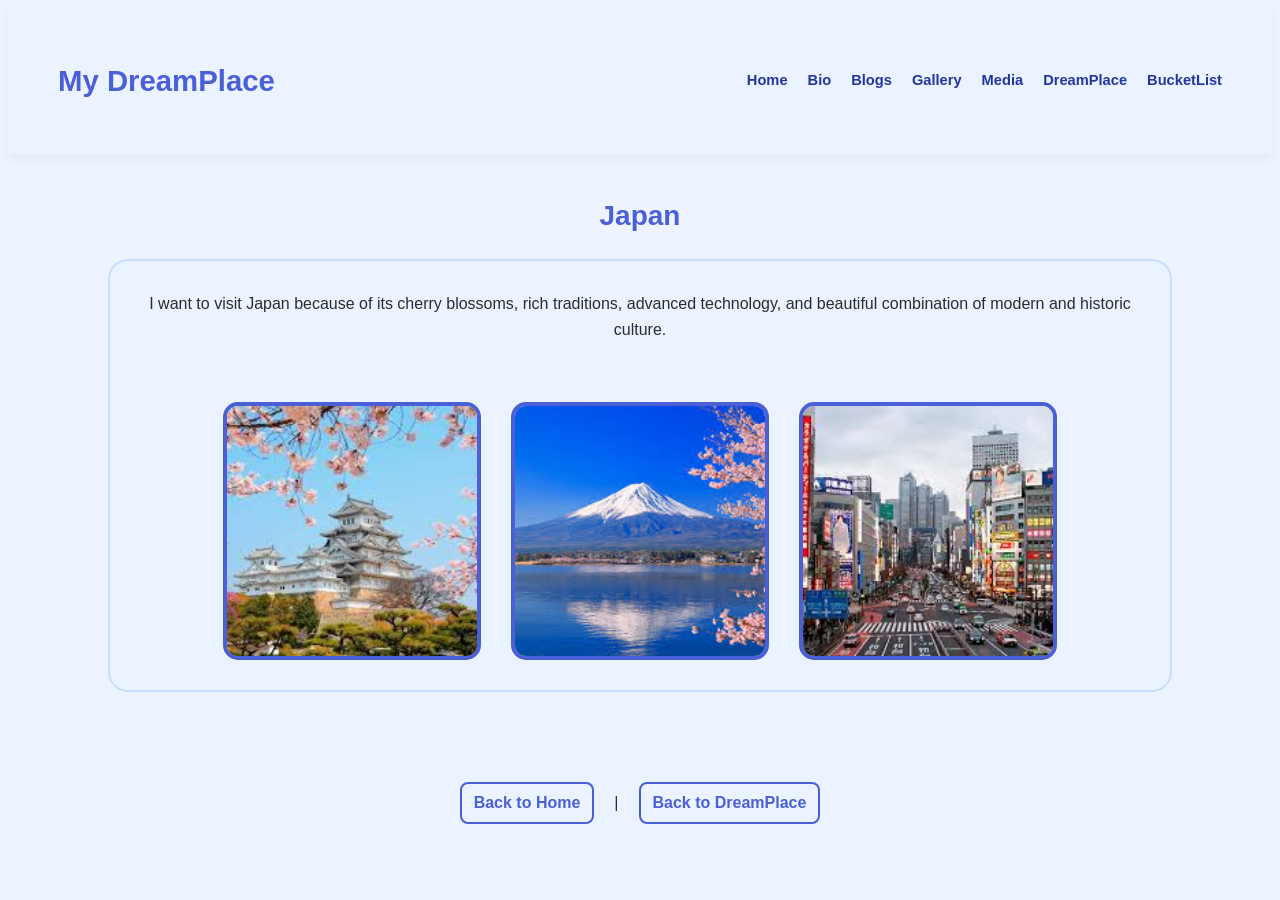
<file: Japan.html>
<!DOCTYPE html>
<html>
<head>
    <title>Japan</title>
    <link rel="stylesheet" href="CountryStyle.css">
</head>
<body>

<header class="main-header">
    <div class="logo">
        <h1>My DreamPlace</h1>
    </div>
    <nav class="nav-menu">
        <a href="index.html">Home</a>
        <a href="MYLIFEWITHAI.html">Bio</a>
        <a href="BlogLandingPage.html">Blogs</a>
        <a href="PHOTOGALLERYHOME.html">Gallery</a>
        <a href="MediaLandingPage.html">Media</a>
        <a href="DreamPlace.html">DreamPlace</a>
        <a href="BucketList.html">BucketList</a>
    </nav>
</header>

<div class="page-header">
    <h1>Japan</h1>
</div>

<div class="description">
    I want to visit Japan because of its cherry blossoms, rich traditions,
    advanced technology, and beautiful combination of modern and historic culture.
</div>

<div class="image-section">
    <div class="image-box">
        <img src="images/japan1.jpg" alt="Japan 1">
    </div>
    <div class="image-box">
        <img src="images/japan2.jpg" alt="Japan 2">
    </div>
    <div class="image-box">
        <img src="images/japan3.jpg" alt="Japan 3">
    </div>
</div>

<footer>
    <a href="index.html">Back to Home</a> |
    <a href="DreamPlace.html">Back to DreamPlace</a>
</footer>

</body>
</html>
</file>
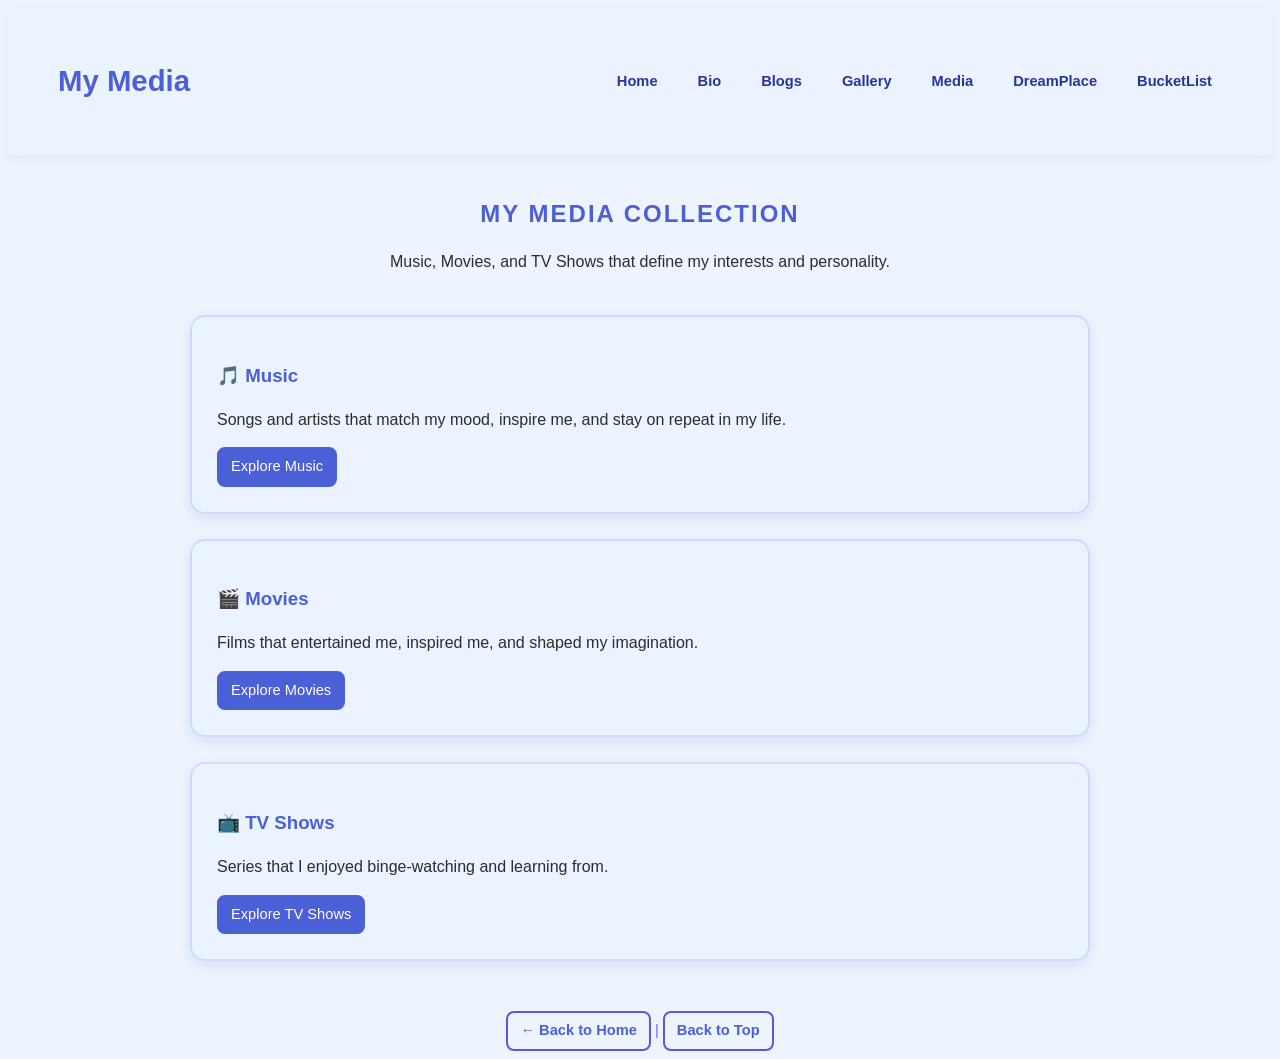
<file: MediaLandingPage.html>
<!DOCTYPE html>
<html lang="en">
<head>
    <meta charset="UTF-8">
    <title>My Media</title>
    <link rel="stylesheet" href="MediaLandingPageCSS.css">
</head>

<body id="top">

    <header class="main-header">
        <div class="logo">
            <h1>My Media</h1>
        </div>

        <nav class="nav-menu">
            <a href="index.html">Home</a>
            <a href="MYTIMIDLIFE.html">Bio</a>
            <a href="BlogLandingPage.html">Blogs</a>
            <a href="PHOTOGALLERYHOME.html">Gallery</a>
            <a href="MediaLandingPage.html">Media</a>
            <a href="DreamPlace.html">DreamPlace</a>
            <a href="BucketList.html">BucketList</a>
        </nav>
    </header>

    <section class="page-title">
        <h2>MY MEDIA COLLECTION</h2>
        <p>Music, Movies, and TV Shows that define my interests and personality.</p>
    </section>

    <section class="media-section">

        <div class="media-card">
            <h3>🎵 Music</h3>
            <p>
                Songs and artists that match my mood,
                inspire me, and stay on repeat in my life.
            </p>
            <a href="BEATHOME.html" class="read-more">Explore Music</a>
        </div>

        <div class="media-card">
            <h3>🎬 Movies</h3>
            <p>
                Films that entertained me, inspired me,
                and shaped my imagination.
            </p>
            <a href="FILMOVIES.html" class="read-more">Explore Movies</a>
        </div>

        <div class="media-card">
            <h3>📺 TV Shows</h3>
            <p>
                Series that I enjoyed binge-watching
                and learning from.
            </p>
            <a href="TVSHOW.html" class="read-more">Explore TV Shows</a>
        </div>

    </section>

    <footer>
        <a href="index.html">← Back to Home</a> |
        <a href="#top">Back to Top</a>
    </footer>

</body>
</html>
</file>
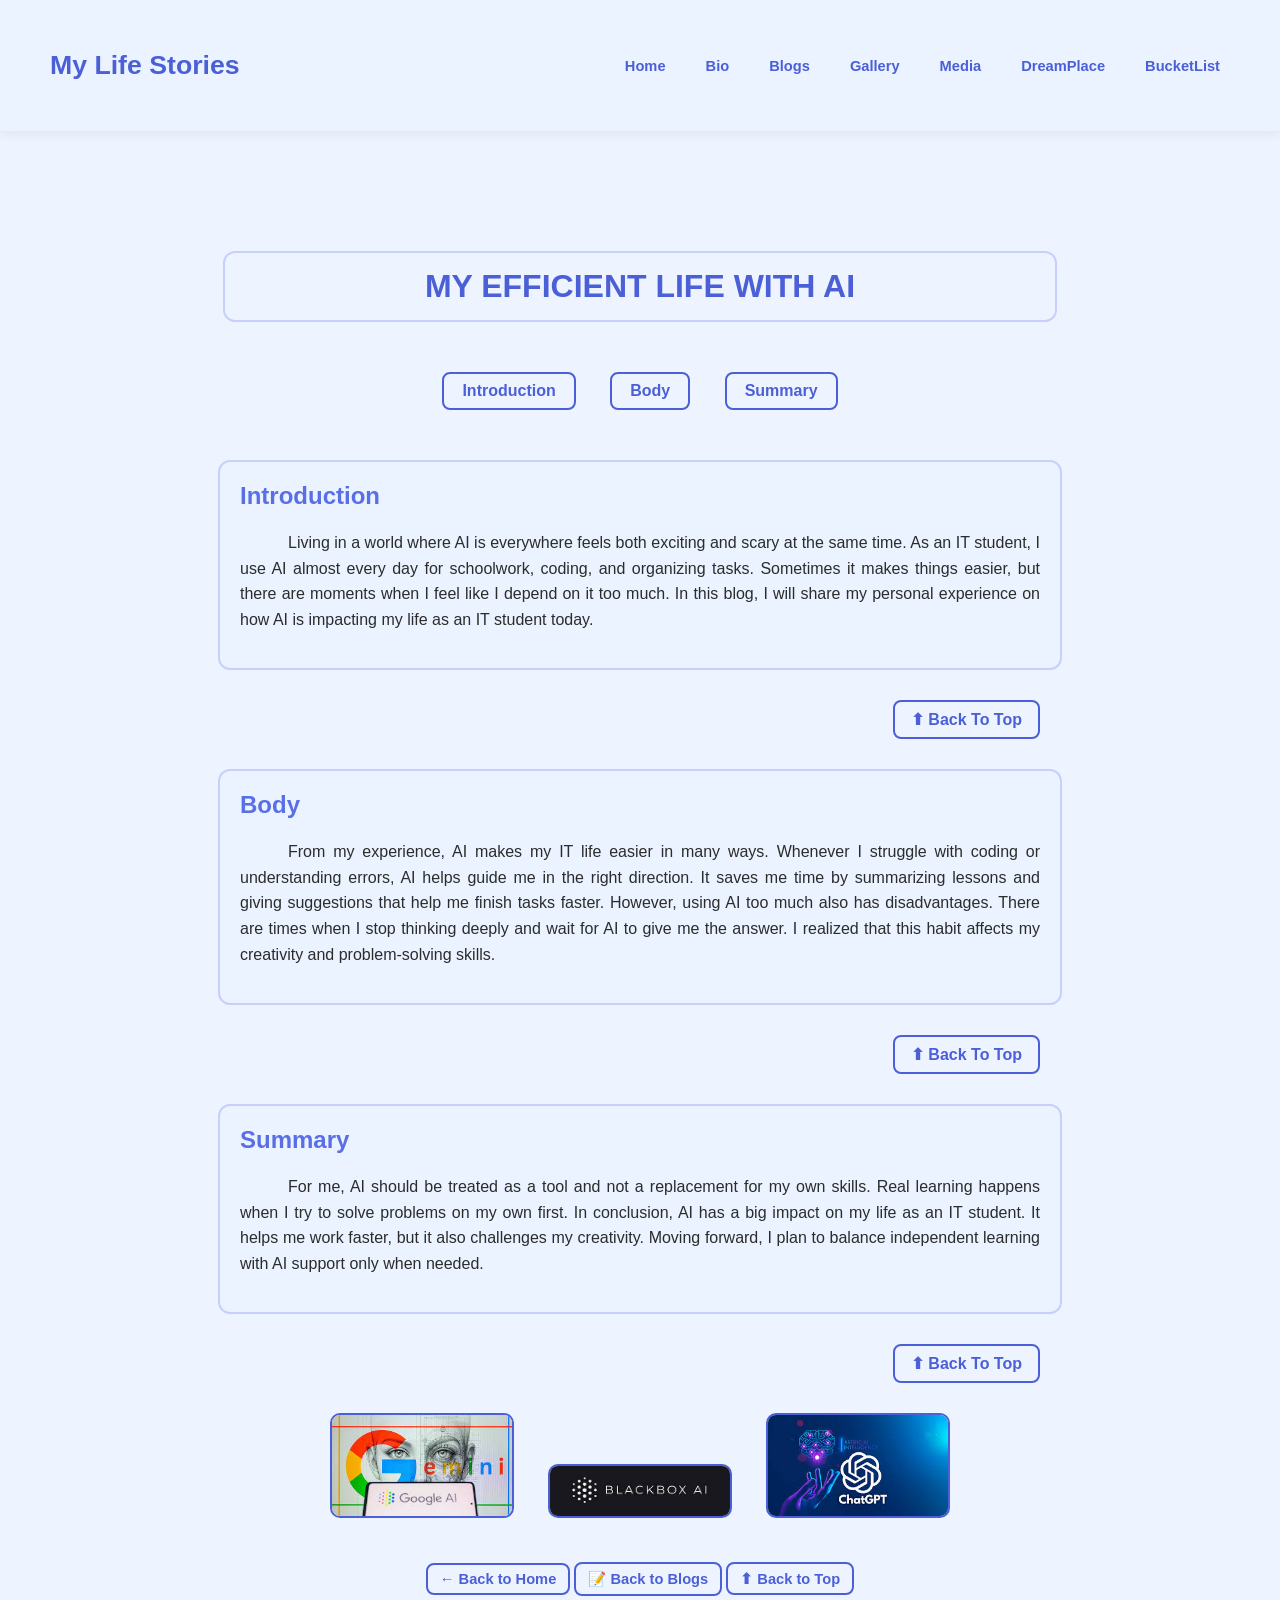
<file: MYLIFEWITHAI.html>
<!DOCTYPE html>
<html lang="en">
<head>
<meta charset="UTF-8">
<title>MY LIFE WITH AI</title>
<link rel="stylesheet" href="BLOGCSS.css">
</head>

<body id="top">

<header class="main-header">
    <div class="logo">
        <h1>My Life Stories</h1>
    </div>

    <nav class="nav-menu">
        <a href="index.html">Home</a>
        <a href="MYTIMIDLIFE.html">Bio</a>
            <a href="BlogLandingPage.html">Blogs</a>
            <a href="PHOTOGALLERYHOME.html">Gallery</a>
            <a href="MediaLandingPage.html">Media</a>
            <a href="DreamPlace.html">DreamPlace</a>
            <a href="BucketList.html">BucketList</a>
    </nav>
</header>

<h1 class="page-title">MY EFFICIENT LIFE WITH AI</h1>

<div class="nav">
    <a href="#Intro">Introduction</a>
    <a href="#Body">Body</a>
    <a href="#Summary">Summary</a>
</div>

<div class="content">
<h2 id="Intro">Introduction</h2>
<p>
Living in a world where AI is everywhere feels both exciting and scary at the same time. 
As an IT student, I use AI almost every day for schoolwork, coding, and organizing tasks. 
Sometimes it makes things easier, but there are moments when I feel like I depend on it too much. 
In this blog, I will share my personal experience on how AI is impacting my life as an IT student today.
</p>
</div>

<div class="back-to-top">
    <a href="#top">⬆ Back To Top</a>
</div>

<div class="content">
<h2 id="Body">Body</h2>
<p>
From my experience, AI makes my IT life easier in many ways. Whenever I struggle with coding or understanding errors, AI helps guide me in the right direction. It saves me time by summarizing lessons and giving suggestions that help me finish tasks faster.

However, using AI too much also has disadvantages. There are times when I stop thinking deeply and wait for AI to give me the answer. I realized that this habit affects my creativity and problem-solving skills.
</p>
</div>

<div class="back-to-top">
<a href="#top">⬆ Back To Top</a>
</div>

<div class="content">
<h2 id="Summary">Summary</h2>
<p>
For me, AI should be treated as a tool and not a replacement for my own skills. Real learning happens when I try to solve problems on my own first.

In conclusion, AI has a big impact on my life as an IT student. It helps me work faster, but it also challenges my creativity. Moving forward, I plan to balance independent learning with AI support only when needed.
</p>
</div>

<div class="back-to-top">
<a href="#top">⬆ Back To Top</a>
</div>

<div class="image-gallery">
    <a href="images/geminipic.jpg"><img src="images/geminipic.jpg" alt="Gemini"></a>
    <a href="images/blackboxpic.jpg"><img src="images/blackboxpic.jpg" alt="Blackbox"></a>
    <a href="images/chatgptpic.jpg"><img src="images/chatgptpic.jpg" alt="ChatGPT"></a>
</div>

<footer>
    <p>
        <a href="index.html">← Back to Home</a>
        <a href="BlogLandingPage.html">📝 Back to Blogs</a>
        <a href="#top">⬆ Back to Top</a>
    </p>
</footer>

</body>
</html>
</file>
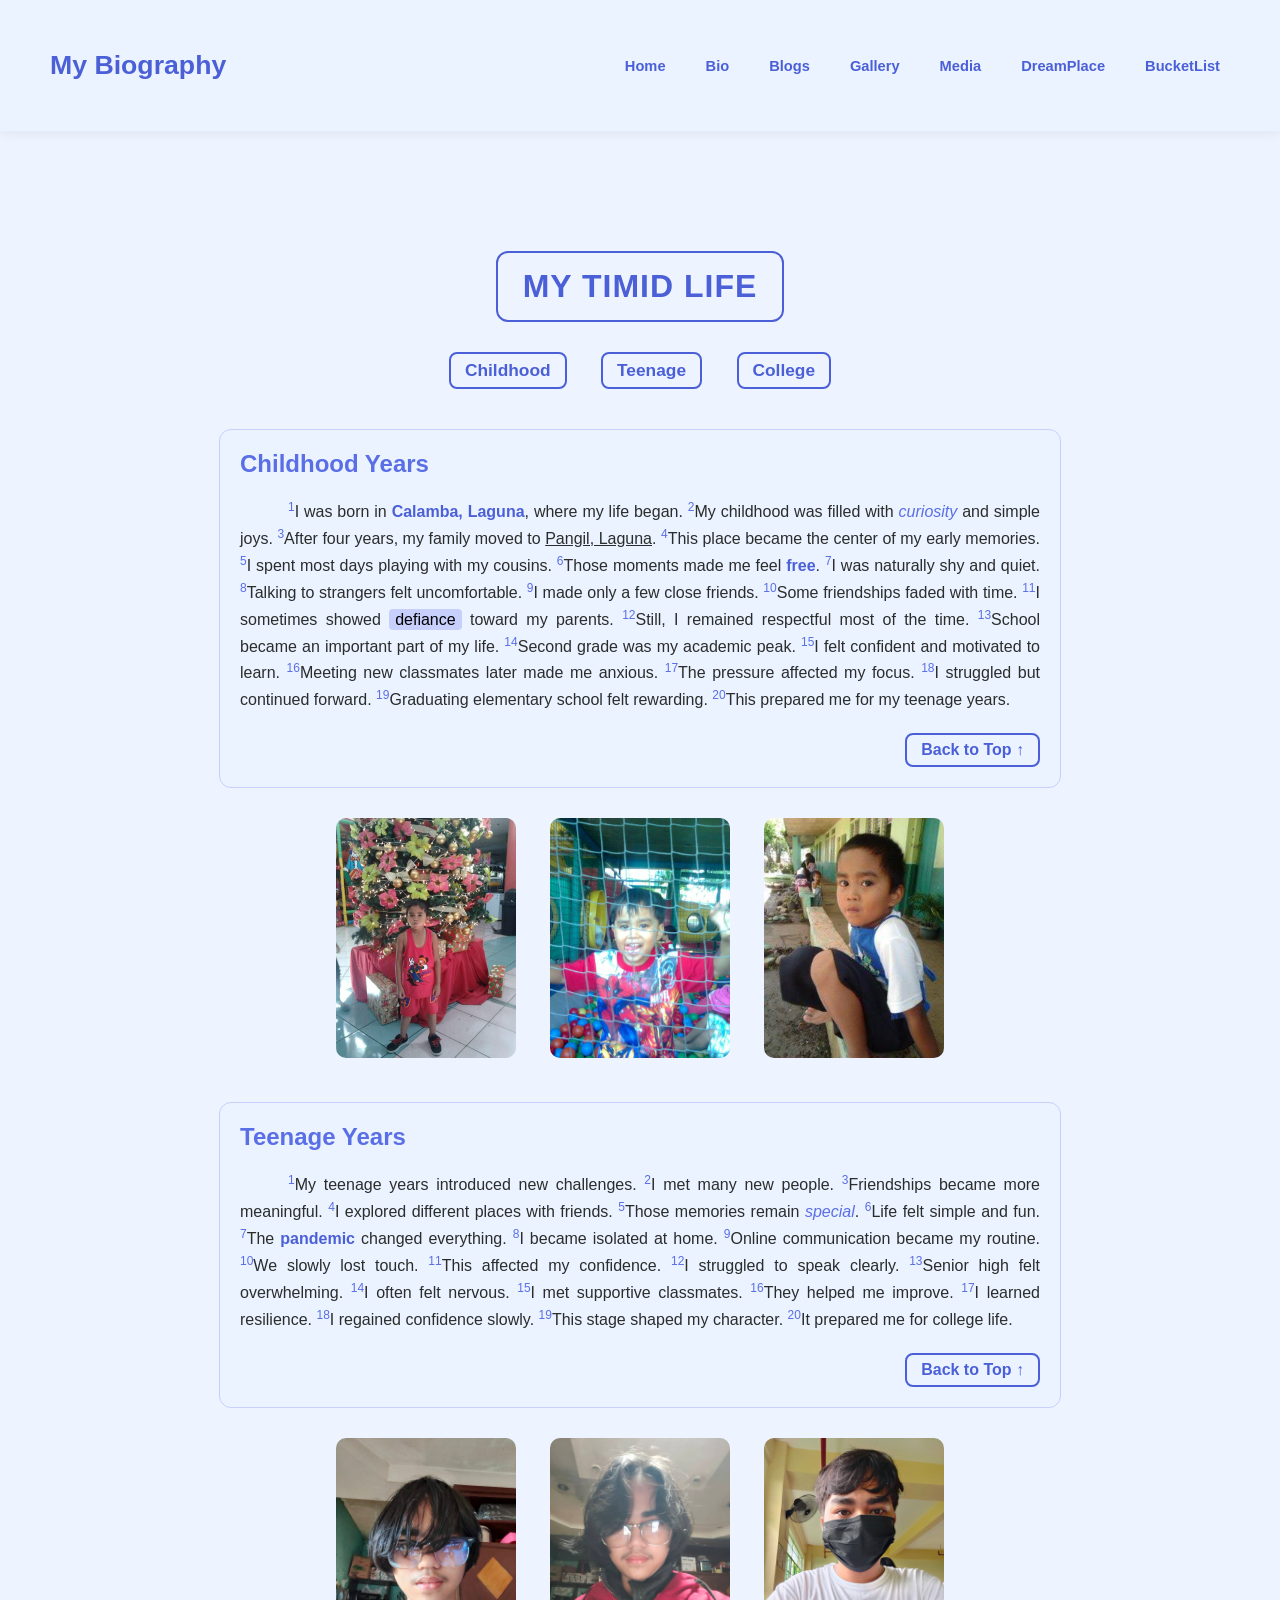
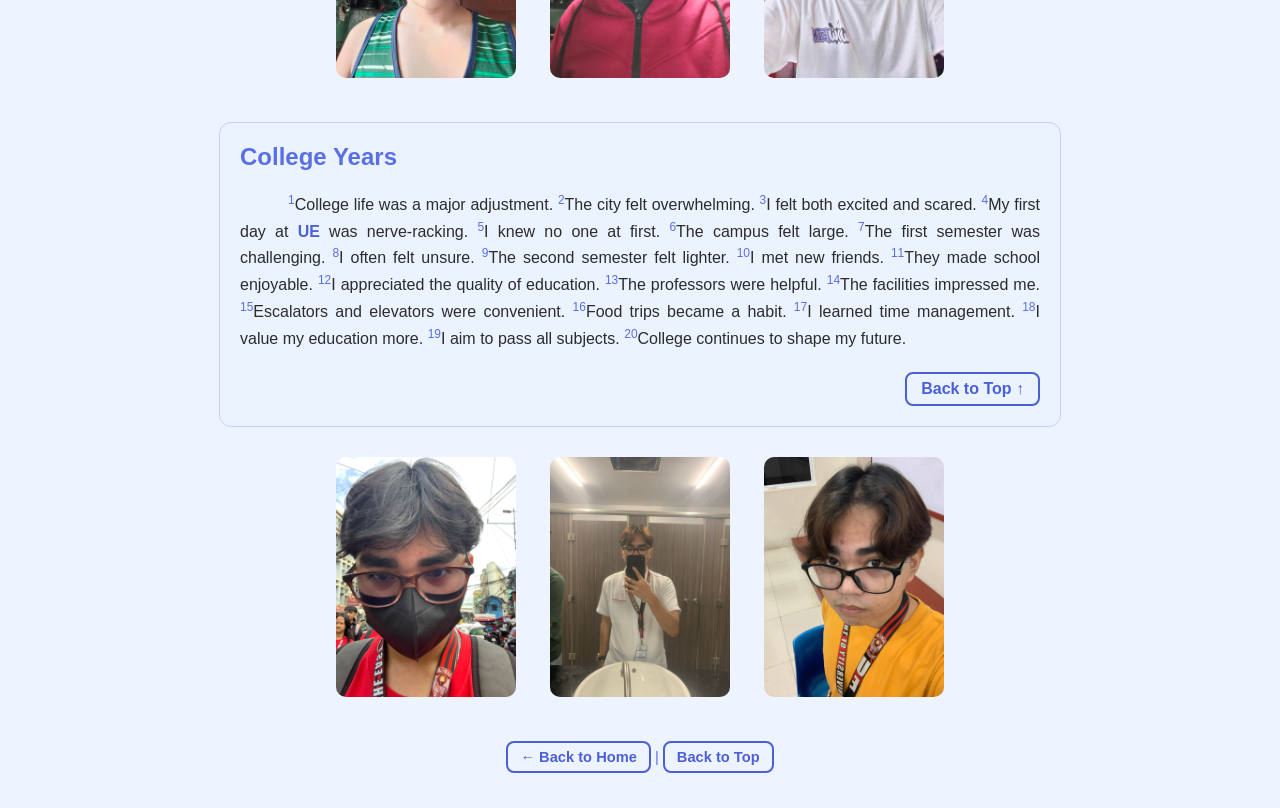
<file: MYTIMIDLIFE.html>
<!DOCTYPE html>
<html lang="en">
<head>
  <meta charset="UTF-8">
  <title>My Timid Life</title>
  <link rel="stylesheet" href="MYTIMIDLIFECSS.css">
</head>

<body id="top">

<header class="main-header">
    <div class="logo">
        <h1> My Biography</h1>
    </div>

    <nav class="nav-menu">
        <a href="index.html">Home</a>
        <a href="MYTIMIDLIFE.html">Bio</a>
        <a href="BlogLandingPage.html">Blogs</a>
        <a href="PHOTOGALLERYHOME.html">Gallery</a>
        <a href="MediaLandingPage.html">Media</a>
        <a href="DreamPlace.html">DreamPlace</a>
        <a href="BucketList.html">BucketList</a>
    </nav>
</header>

<h1 class="page-title">MY TIMID LIFE</h1>

<div class="nav">
  <a href="#Childhood">Childhood</a>
  <a href="#Teenage">Teenage</a>
  <a href="#College">College</a>
</div>

<div class="content">
  <h2 id="Childhood">Childhood Years</h2>
  <p>
    <sup>1</sup>I was born in <strong>Calamba, Laguna</strong>, where my life began.
    <sup>2</sup>My childhood was filled with <em>curiosity</em> and simple joys.
    <sup>3</sup>After four years, my family moved to <u>Pangil, Laguna</u>.
    <sup>4</sup>This place became the center of my early memories.
    <sup>5</sup>I spent most days playing with my cousins.
    <sup>6</sup>Those moments made me feel <b>free</b>.
    <sup>7</sup>I was naturally shy and quiet.
    <sup>8</sup>Talking to strangers felt uncomfortable.
    <sup>9</sup>I made only a few close friends.
    <sup>10</sup>Some friendships faded with time.
    <sup>11</sup>I sometimes showed <mark>defiance</mark> toward my parents.
    <sup>12</sup>Still, I remained respectful most of the time.
    <sup>13</sup>School became an important part of my life.
    <sup>14</sup>Second grade was my academic peak.
    <sup>15</sup>I felt confident and motivated to learn.
    <sup>16</sup>Meeting new classmates later made me anxious.
    <sup>17</sup>The pressure affected my focus.
    <sup>18</sup>I struggled but continued forward.
    <sup>19</sup>Graduating elementary school felt rewarding.
    <sup>20</sup>This prepared me for my teenage years.
  </p>

  <div class="section-btn">
    <a href="#top">Back to Top ↑</a>
  </div>
</div>

<div class="image-gallery">
  <a href="images/childhood1.jpg"><img src="images/childhood1.jpg" alt=""></a>
  <a href="images/childhood2.jpg"><img src="images/childhood2.jpg" alt=""></a>
  <a href="images/childhood3.jpg"><img src="images/childhood3.jpg" alt=""></a>
</div>

<div class="content">
  <h2 id="Teenage">Teenage Years</h2>
  <p>
    <sup>1</sup>My teenage years introduced new challenges.
    <sup>2</sup>I met many new people.
    <sup>3</sup>Friendships became more meaningful.
    <sup>4</sup>I explored different places with friends.
    <sup>5</sup>Those memories remain <em>special</em>.
    <sup>6</sup>Life felt simple and fun.
    <sup>7</sup>The <strong>pandemic</strong> changed everything.
    <sup>8</sup>I became isolated at home.
    <sup>9</sup>Online communication became my routine.
    <sup>10</sup>We slowly lost touch.
    <sup>11</sup>This affected my confidence.
    <sup>12</sup>I struggled to speak clearly.
    <sup>13</sup>Senior high felt overwhelming.
    <sup>14</sup>I often felt nervous.
    <sup>15</sup>I met supportive classmates.
    <sup>16</sup>They helped me improve.
    <sup>17</sup>I learned resilience.
    <sup>18</sup>I regained confidence slowly.
    <sup>19</sup>This stage shaped my character.
    <sup>20</sup>It prepared me for college life.
  </p>

  <div class="section-btn">
    <a href="#top">Back to Top ↑</a>
  </div>
</div>

<div class="image-gallery">
  <a href="images/teenage1.jpg"><img src="images/teenage1.jpg" alt=""></a>
  <a href="images/teenage2.jpg"><img src="images/teenage2.jpg" alt=""></a>
  <a href="images/teenage3.jpg"><img src="images/teenage3.jpg" alt=""></a>
</div>

<div class="content">
  <h2 id="College">College Years</h2>
  <p>
    <sup>1</sup>College life was a major adjustment.
    <sup>2</sup>The city felt overwhelming.
    <sup>3</sup>I felt both excited and scared.
    <sup>4</sup>My first day at <strong>UE</strong> was nerve-racking.
    <sup>5</sup>I knew no one at first.
    <sup>6</sup>The campus felt large.
    <sup>7</sup>The first semester was challenging.
    <sup>8</sup>I often felt unsure.
    <sup>9</sup>The second semester felt lighter.
    <sup>10</sup>I met new friends.
    <sup>11</sup>They made school enjoyable.
    <sup>12</sup>I appreciated the quality of education.
    <sup>13</sup>The professors were helpful.
    <sup>14</sup>The facilities impressed me.
    <sup>15</sup>Escalators and elevators were convenient.
    <sup>16</sup>Food trips became a habit.
    <sup>17</sup>I learned time management.
    <sup>18</sup>I value my education more.
    <sup>19</sup>I aim to pass all subjects.
    <sup>20</sup>College continues to shape my future.
  </p>

  <div class="section-btn">
    <a href="#top">Back to Top ↑</a>
  </div>
</div>

<div class="image-gallery">
  <a href="images/college1.jpg"><img src="images/college1.jpg" alt=""></a>
  <a href="images/college2.jpg"><img src="images/college2.jpg" alt=""></a>
  <a href="images/college3.jpg"><img src="images/college3.jpg" alt=""></a>
</div>

<footer>
  <p>
    <a href="index.html">← Back to Home</a> |
    <a href="#top">Back to Top</a>
  </p>
</footer>

</body>
</html>
</file>
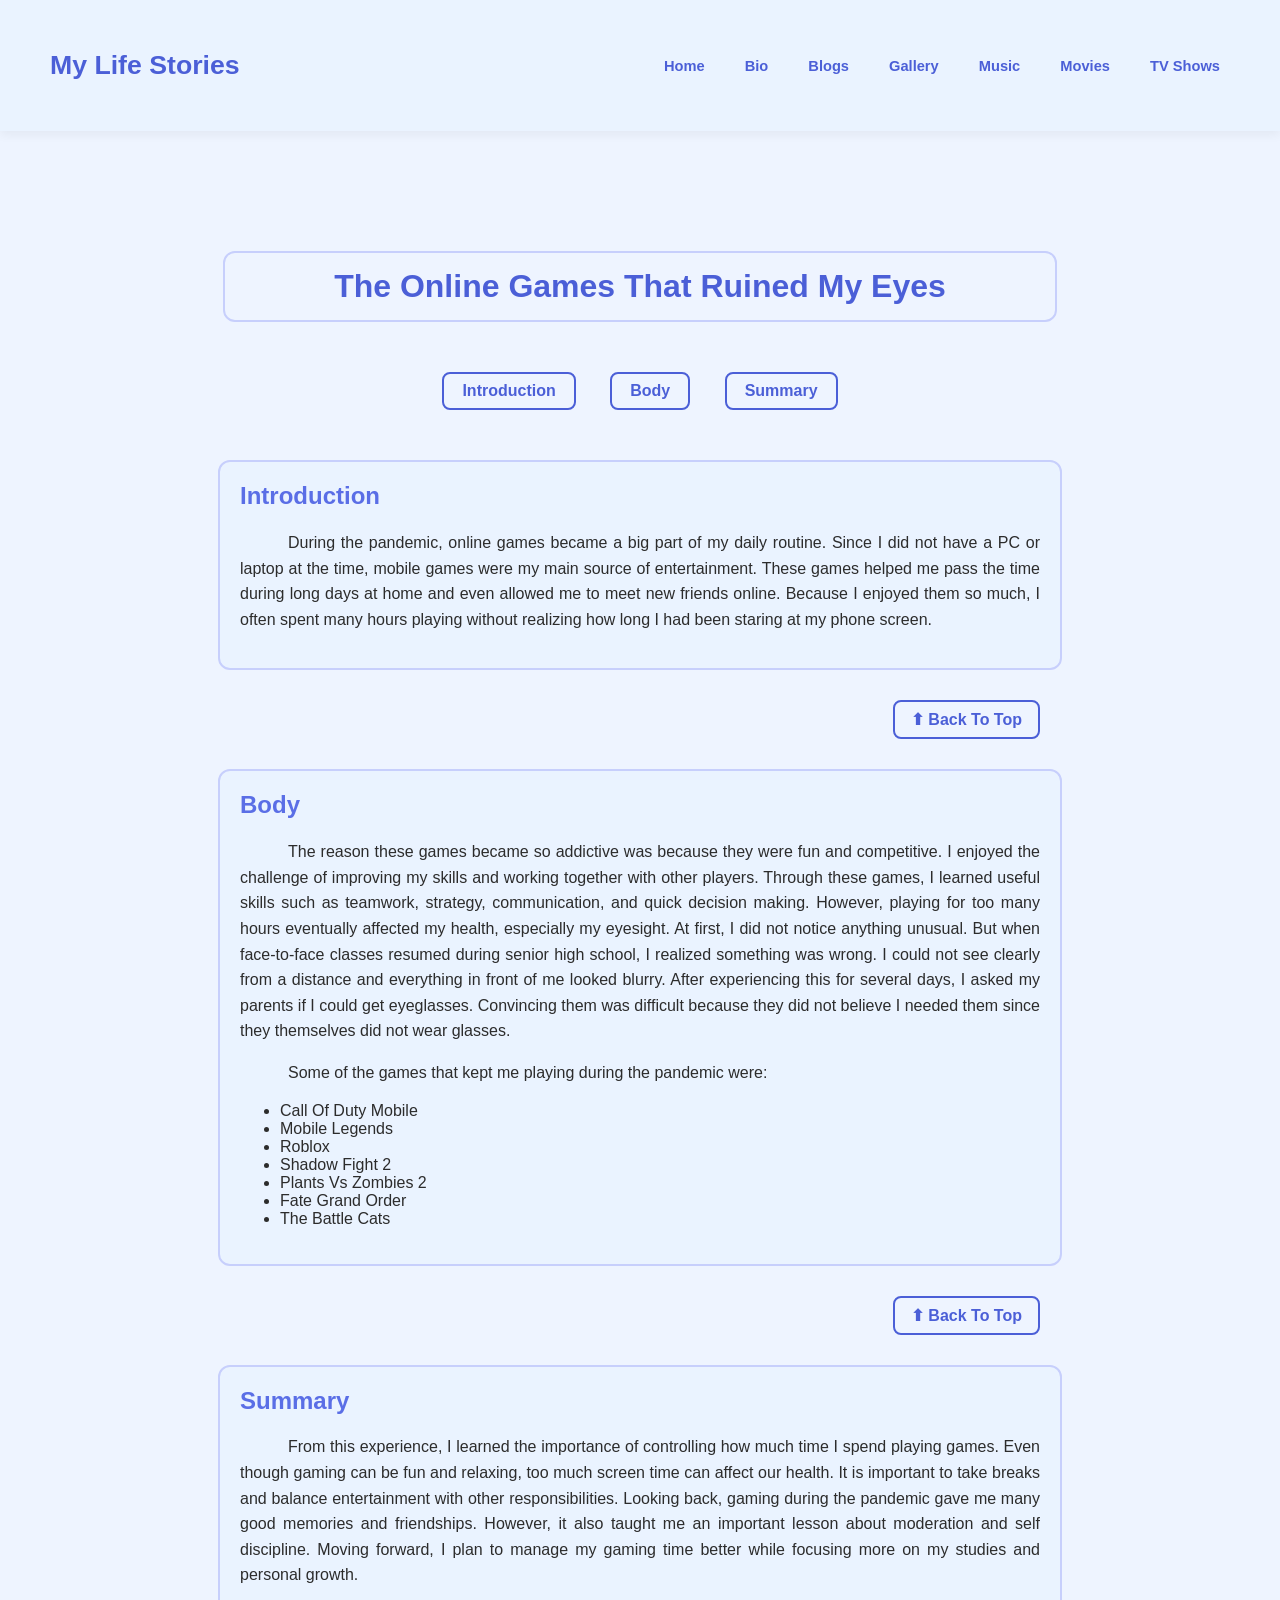
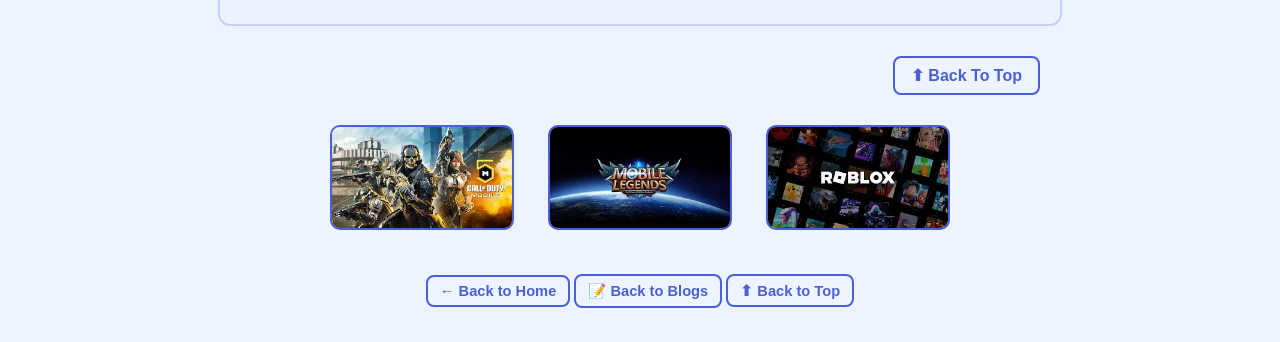
<file: OnlineGames.html>
<!DOCTYPE html>
<html lang="en">
<head>
<meta charset="UTF-8">
<title>The Online Games That Ruined My Eyes</title>
<link rel="stylesheet" href="BLOGCSS.css">
</head>

<body id="top">

<header class="main-header">
    <div class="logo">
        <h1>My Life Stories</h1>
    </div>

    <nav class="nav-menu">
        <a href="index.html">Home</a>
        <a href="MYTIMIDLIFE.html">Bio</a>
        <a href="BlogLandingPage.html">Blogs</a>
        <a href="PHOTOGALLERYHOME.html">Gallery</a>
        <a href="BEATHOME.html">Music</a>
        <a href="FILMOVIES.html">Movies</a>
        <a href="TVSHOW.html">TV Shows</a>
    </nav>
</header>

<h1 class="page-title">The Online Games That Ruined My Eyes</h1>

<div class="nav">
    <a href="#Intro">Introduction</a>
    <a href="#Body">Body</a>
    <a href="#Summary">Summary</a>
</div>

<div class="content">
<h2 id="Intro">Introduction</h2>
<p>
During the pandemic, online games became a big part of my daily routine. Since I did not have a PC or laptop at the time, mobile games were my main source of entertainment. These games helped me pass the time during long days at home and even allowed me to meet new friends online. Because I enjoyed them so much, I often spent many hours playing without realizing how long I had been staring at my phone screen.
</p>
</div>
<div class="back-to-top">
<a href="#top">⬆ Back To Top</a>
</div>

<div class="content">
<h2 id="Body">Body</h2>
<p>
The reason these games became so addictive was because they were fun and competitive. I enjoyed the challenge of improving my skills and working together with other players. Through these games, I learned useful skills such as teamwork, strategy, communication, and quick decision making.

However, playing for too many hours eventually affected my health, especially my eyesight. At first, I did not notice anything unusual. But when face-to-face classes resumed during senior high school, I realized something was wrong. I could not see clearly from a distance and everything in front of me looked blurry. After experiencing this for several days, I asked my parents if I could get eyeglasses. Convincing them was difficult because they did not believe I needed them since they themselves did not wear glasses.
</p>
<p>
Some of the games that kept me playing during the pandemic were:
<ul>
<li>Call Of Duty Mobile</li>
<li>Mobile Legends</li>
<li>Roblox</li>
<li>Shadow Fight 2</li>
<li>Plants Vs Zombies 2</li>
<li>Fate Grand Order</li>
<li>The Battle Cats</li>
</ul>
</p>
</div>
<div class="back-to-top">
<a href="#top">⬆ Back To Top</a>
</div>

<div class="content">
<h2 id="Summary">Summary</h2>
<p>
From this experience, I learned the importance of controlling how much time I spend playing games. Even though gaming can be fun and relaxing, too much screen time can affect our health. It is important to take breaks and balance entertainment with other responsibilities.

Looking back, gaming during the pandemic gave me many good memories and friendships. However, it also taught me an important lesson about moderation and self discipline. Moving forward, I plan to manage my gaming time better while focusing more on my studies and personal growth.
</p>
</div>
<div class="back-to-top">
<a href="#top">⬆ Back To Top</a>
</div>

<div class="image-gallery">
<a href="images/codm.jpg"><img src="images/codm.jpg" alt="Call Of Duty Mobile"></a>
<a href="images/mobilelegends.jpg"><img src="images/mobilelegends.jpg" alt="Mobile Legends"></a>
<a href="images/robloxpic.jpg"><img src="images/robloxpic.jpg" alt="Roblox"></a>
</div>

<footer>
    <p>
        <a href="index.html">← Back to Home</a>
        <a href="BlogLandingPage.html">📝 Back to Blogs</a>
        <a href="#top">⬆ Back to Top</a>
    </p>
</footer>

</body>
</html>
</file>
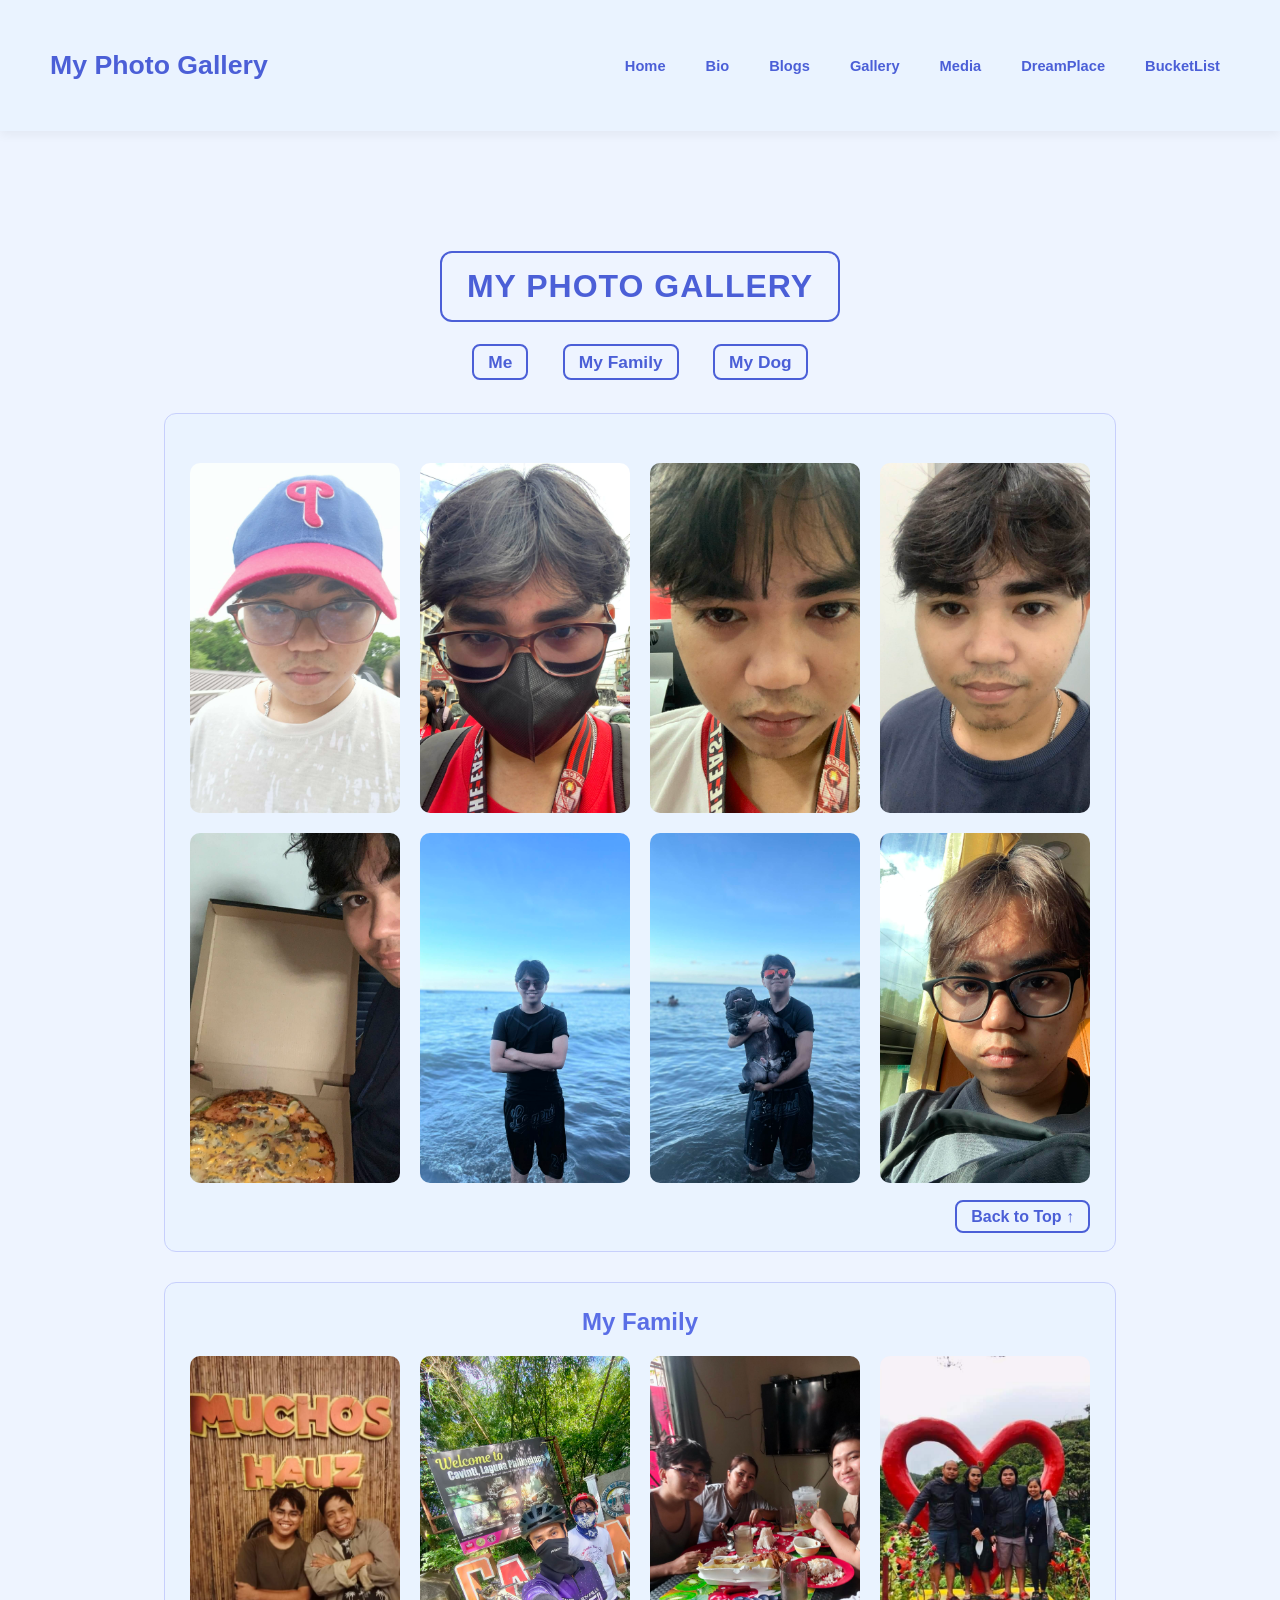
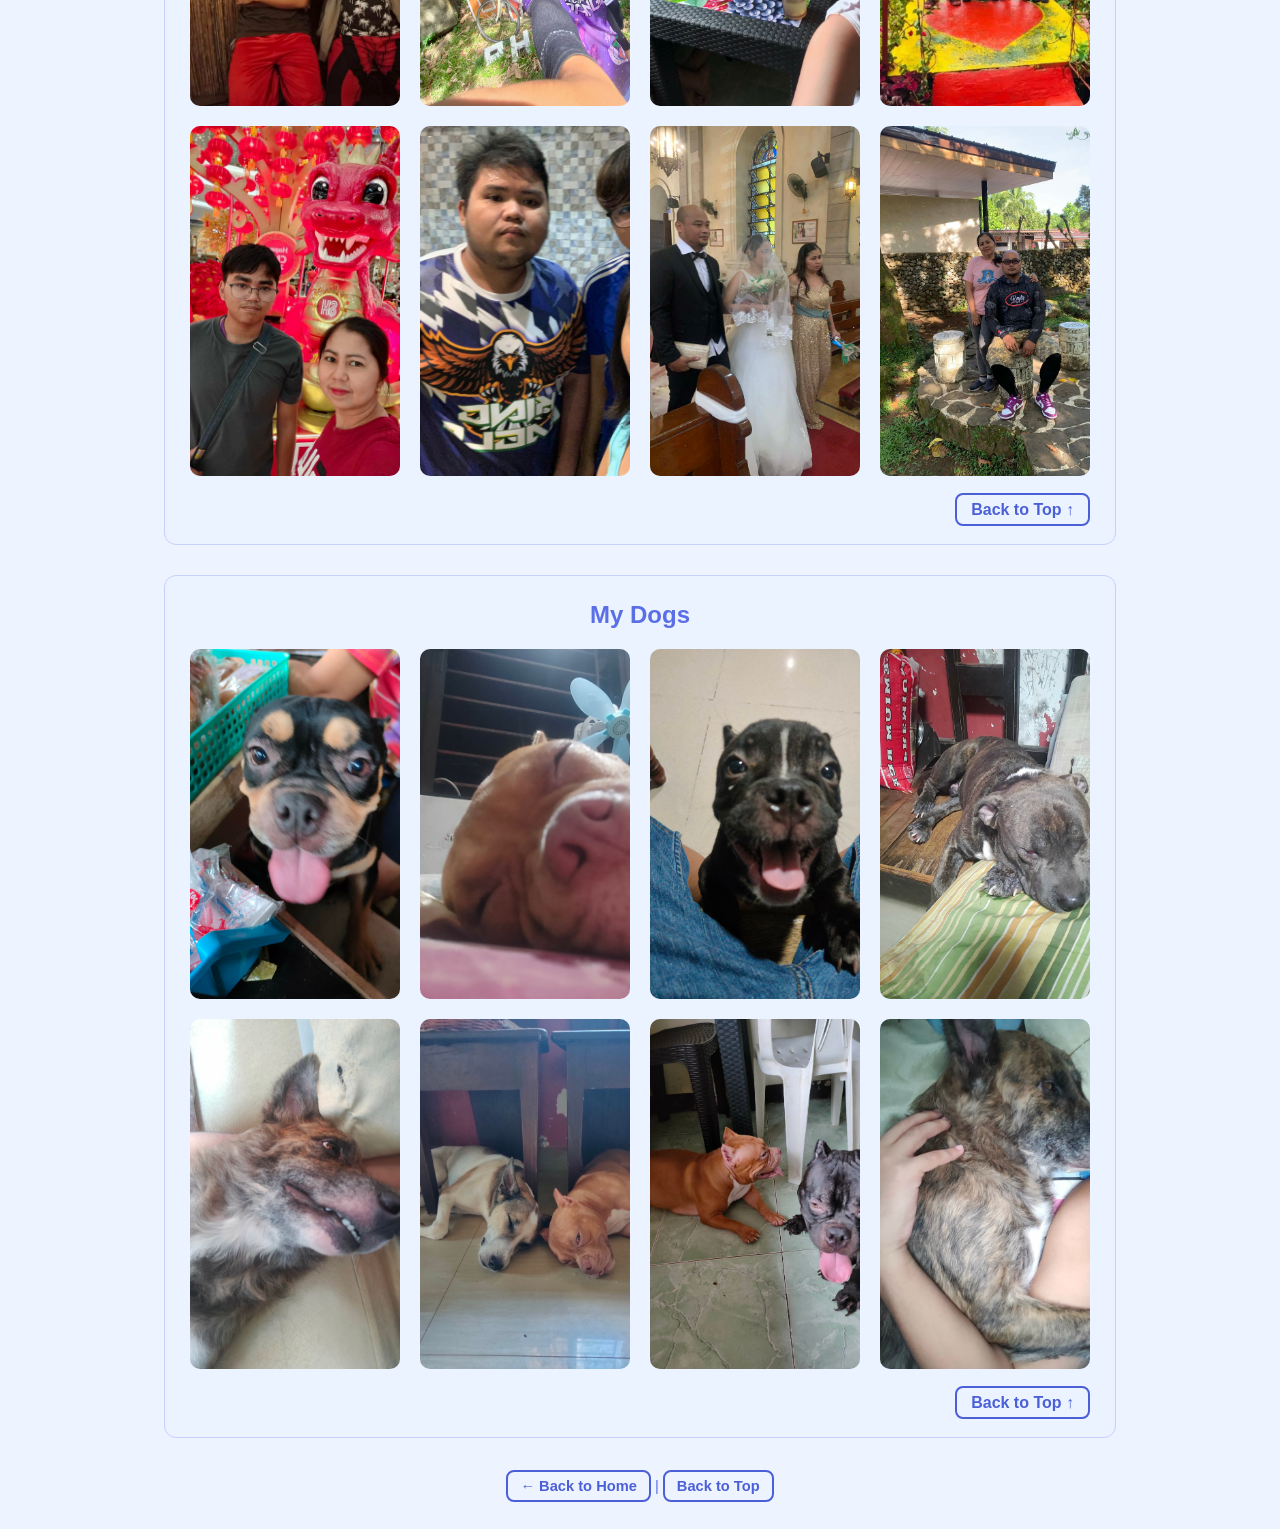
<file: PHOTOGALLERYHOME.html>
<!DOCTYPE html>
<html lang="en">
<head>
    <meta charset="UTF-8">
    <title>Photo Gallery</title>
    <link rel="stylesheet" href="PHOTOGALLERYHOMECSS.css">
</head>

<body id="top">

<header class="main-header">
    <div class="logo">
        <h1>My Photo Gallery</h1>
    </div>

    <nav class="nav-menu">
        <a href="index.html">Home</a>
        <a href="MYTIMIDLIFE.html">Bio</a>
        <a href="BlogLandingPage.html">Blogs</a>
        <a href="PHOTOGALLERYHOME.html">Gallery</a>
        <a href="MediaLandingPage.html">Media</a>
        <a href="DreamPlace.html">DreamPlace</a>
        <a href="BucketList.html">BucketList</a>
    </nav>
</header>

<h1 class="page-title">MY PHOTO GALLERY</h1>

<div class="nav">
  <a href="#me">Me</a>
  <a href="#family">My Family</a>
  <a href="#dog">My Dog</a>
</div>

<div class="content">
    <h2 id="me"><Menu></Menu></h2>

    <div class="gallery-grid">
        <a href="images/me1.jpg" target="_blank"><img src="images/me1.jpg" title="Me hanging out with my friends."></a>
        <a href="images/me2.jpg" target="_blank"><img src="images/me2.jpg" title="Me going to the designated barangay in nstp."></a>
        <a href="images/me3.jpg" target="_blank"><img src="images/me3.jpg" title="Me after an activity in Database last 2 sem ago."></a>
        <a href="images/me4.jpg" target="_blank"><img src="images/me4.jpg" title="Me trying out a sweater from a thrift store."></a>
        <a href="images/me5.jpg" target="_blank"><img src="images/me5.jpg" title="Me with a pizza that is very delicious."></a>
        <a href="images/me6.jpg" target="_blank"><img src="images/me6.jpg" title="Me on the beach feeling cool."></a>
        <a href="images/me7.jpg" target="_blank"><img src="images/me7.jpg" title="Me with my black dog named Jaguar."></a>
        <a href="images/me8.jpg" target="_blank"><img src="images/me8.jpg" title="Me on the bus, otw to Laguna."></a>
    </div>

    

    <div class="section-btn">
        <a href="#top">Back to Top ↑</a>
    </div>
</div>

<div class="content">
    <h2 id="family">My Family</h2>

    <div class="gallery-grid">
        <a href="images/family1.jpg" target="_blank"><img src="images/family1.jpg" title="Me and my grandfather."></a>
        <a href="images/family2.jpg" target="_blank"><img src="images/family2.jpg" title="Me with my biking buddy, my cousin!"></a>
        <a href="images/family3.jpg" target="_blank"><img src="images/family3.jpg" title="Me eating lunch with my family."></a>
        <a href="images/family4.jpg" target="_blank"><img src="images/family4.jpg" title="Me and my family in KM90."></a>
        <a href="images/family5.jpg" target="_blank"><img src="images/family5.jpg" title="Me and my mother in SM Manila."></a>
        <a href="images/family6.jpg" target="_blank"><img src="images/family6.jpg" title="Me, my big brother and my mother on new year."></a>
        <a href="images/family7.jpg" target="_blank"><img src="images/family7.jpg" title="My big sister getting married."></a>
        <a href="images/family8.jpg" target="_blank"><img src="images/family8.jpg" title="My Mother and Father."></a>
    </div>

    <div class="section-btn">
        <a href="#top">Back to Top ↑</a>
    </div>
</div>

<div class="content">
    <h2 id="dog">My Dogs</h2>

    <div class="gallery-grid">
        <a href="images/dog1.jpg" target="_blank"><img src="images/dog1.jpg" title="My dog named Zendaya."></a>
        <a href="images/dog2.jpg" target="_blank"><img src="images/dog2.jpg" title="My dog named Zelena."></a>
        <a href="images/dog3.jpg" target="_blank"><img src="images/dog3.jpg" title="Zendaya's child, Zamira!"></a>
        <a href="images/dog4.jpg" target="_blank"><img src="images/dog4.jpg" title="My dog named Koopa."></a>
        <a href="images/dog5.jpg" target="_blank"><img src="images/dog5.jpg" title="My personal dog named Tibbers."></a>
        <a href="images/dog6.jpg" target="_blank"><img src="images/dog6.jpg" title="My white dog named BamBam and Zelena again!"></a>
        <a href="images/dog7.jpg" target="_blank"><img src="images/dog7.jpg" title="Zendaya's child again named Jaguar and Zelena is here again!"></a>
        <a href="images/dog8.jpg" target="_blank"><img src="images/dog8.jpg" title="Lastly, my personal loving dog Tibbers!"></a>
    </div>

    <div class="section-btn">
        <a href="#top">Back to Top ↑</a>
    </div>
</div>

<footer>
  <p>
    <a href="index.html">← Back to Home</a> |
    <a href="#top">Back to Top</a>
  </p>
</footer>

</body>
</html>
</file>
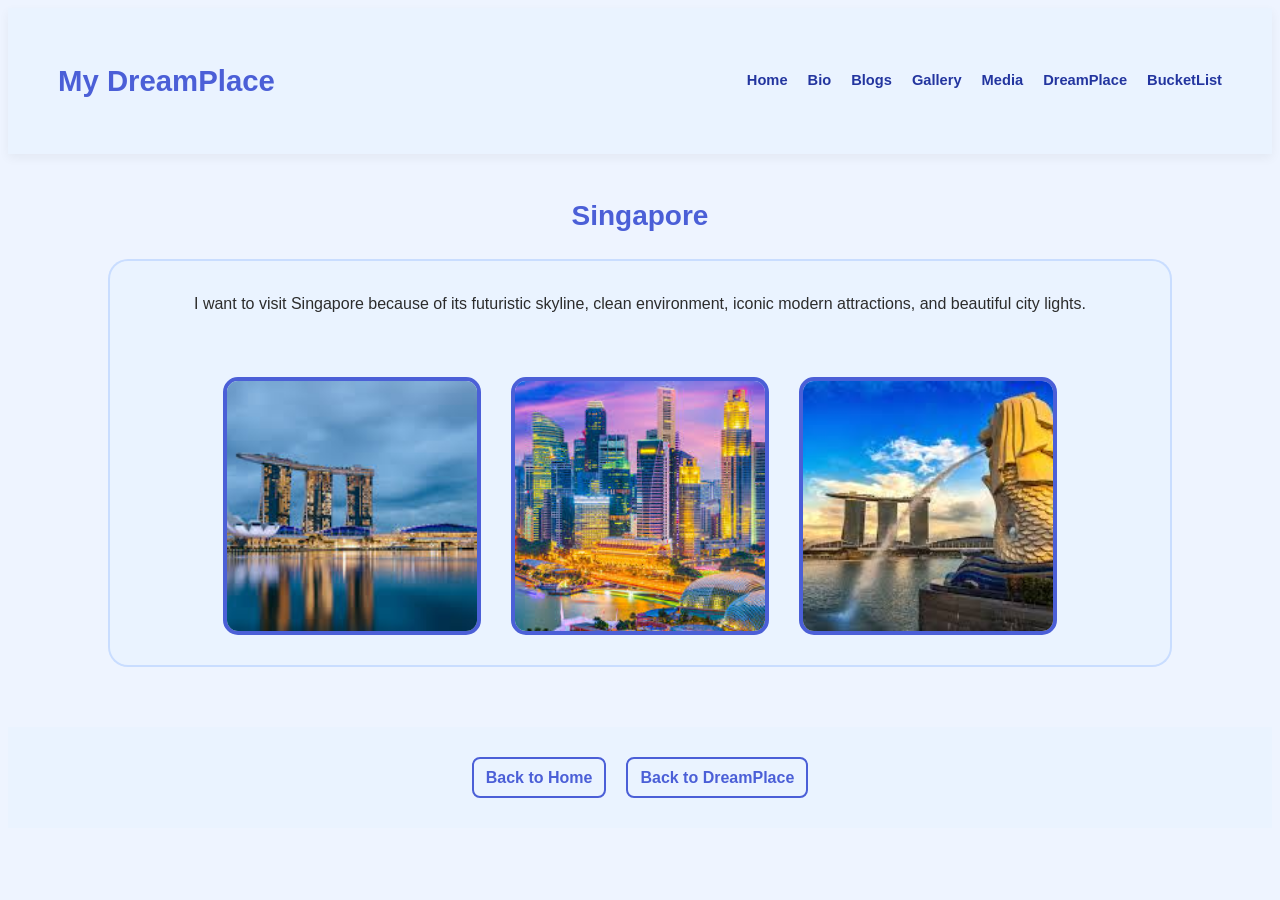
<file: Singapore.html>
<!DOCTYPE html>
<html>
<head>
    <title>My DreamPlace</title>
    <link rel="stylesheet" href="CountryStyle.css">
</head>
<body>

<header class="main-header">
    <div class="logo">
        <h1>My DreamPlace</h1>
    </div>
    <nav class="nav-menu">
        <a href="index.html">Home</a>
        <a href="MYLIFEWITHAI.html">Bio</a>
        <a href="BlogLandingPage.html">Blogs</a>
        <a href="PHOTOGALLERYHOME.html">Gallery</a>
        <a href="MediaLandingPage.html">Media</a>
        <a href="DreamPlace.html">DreamPlace</a>
        <a href="BucketList.html">BucketList</a>
    </nav>
</header>

<div class="page-header">
    <h1>Singapore</h1>
</div>

<div class="description">
    I want to visit Singapore because of its futuristic skyline,
    clean environment, iconic modern attractions, and beautiful city lights.
</div>

<div class="image-section">
    <div class="image-box">
        <img src="images/singapore1.jpg" alt="Singapore 1">
    </div>
    <div class="image-box">
        <img src="images/singapore2.jpg" alt="Singapore 2">
    </div>
    <div class="image-box">
        <img src="images/singapore3.jpg" alt="Singapore 3">
    </div>
</div>

<footer>
    <a href="index.html">Back to Home</a>
    <a href="DreamPlace.html">Back to DreamPlace</a>
</footer>

</body>
</html>
</file>
<file: LANDINGPAGECSS.css>
body {
    background-color: #eef4ff;
    font-family: Arial, sans-serif;
    margin: 0;
    padding: 0;
    color: #2c2c2c;
}

.main-header {
    position: sticky;
    top: 0;
    z-index: 1000;
    display: flex;
    justify-content: space-between;
    align-items: center;
    padding: 50px 50px;
    background-color: #eaf3ff; 
    box-shadow: 0 4px 10px rgba(0,0,0,0.05);
}

.logo h1 {
    margin: 0;
    color: #4B50D6;
    font-size: 22pt;
}

.nav-menu {
    display: flex;
    gap: 20px;
}

.nav-menu a {
    text-decoration: none;
    color: #23359F;
    font-weight: bold;
    font-size: 11pt;
    padding: 6px 10px;
    border-radius: 6px;
}

.nav-menu a:hover {
    background: #dfe5ff;
}


.content {
    max-width: 900px;
    margin: 40px auto;
    padding: 0 20px;
}


.about-container {
    display: flex;
    align-items: center;
    gap: 30px;
    margin-top: 30px;
}

.about-image {
    width: 280px;
    height: 430px;
    overflow: hidden;
    border-radius: 12px;
    border: 2px solid #b8c4ff;
}

.about-image img {
    width: 100%;
    height: 100%;
    object-fit: cover;
    display: block;
}

.about-text {
    flex: 1;
}

.about-text h2 {
    margin-top: 0;
    margin-bottom: 10px;
    color: #4b5fd7;
    background-color: transparent;
    padding: 10px;
    border-radius: 8px;
    text-align: center;
    border: 2px solid #4b5fd7;
    transition: 0.2s ease;
}

.about-text h2:hover {
    background-color: #4b5fd7;
    color: white;
}

.numberone {
    border: 2px solid #b8c4ff;
    border-radius: 12px;
    padding: 15px;
    font-size: 12pt;
    line-height: 1.6;
    background-color: #eaf3ff;
    text-align: left;
}


.intro-video {
    max-width: 400px; 
    margin: 40px auto;
    text-align: center;
    border: 2px solid #4b5fd7; 
    border-radius: 12px;
    padding: 15px; 
    background-color: #eaf3ff; 
    box-shadow: 0 5px 15px rgba(0,0,0,0.1);
}

.intro-video video {
    width: 100%;
    height: auto;
    border-radius: 8px;
}

.blog-grid {
    display: grid;
    grid-template-columns: repeat(2, 1fr);
    gap: 20px;
    margin-top: 20px;
}

.blog-box {
    border: 2px solid #b8c4ff;
    border-radius: 12px;
    padding: 20px;
    background-color: #eaf3ff;
}

.blog-box:hover {
    border-color: #4b5fd7;
    background-color: #dfe5ff;
}

.blog-box a {
    text-decoration: none;
    color: inherit;
    display: block;
}

.blog-box h3 {
    color: #4b5fd7;
    margin-bottom: 10px;
}

.blog-box p {
    margin: 0;
    line-height: 1.5;
}

footer {
    margin-top: 40px;
    text-align: center;
    font-size: 11pt;
    color: #5a6ee6;
    padding-bottom: 20px;
}

footer a {
    color: #4b5fd7;
    text-decoration: none;
    font-weight: bold;
    border: 2px solid #4b5fd7;
    padding: 6px 12px;
    border-radius: 8px;
    display: inline-block;
}

footer a:hover {
    background-color: #4b5fd7;
    color: white;
}
</file>
<file: BEATHOMECSS.css>
body {
    font-family: Arial, sans-serif;
    background: #eef4ff;
    color: #2c2c2c;
    line-height: 1.6;
    scroll-behavior: smooth;
}


.main-header {
    position: sticky;
    top: 0;
    z-index: 1000;
    display: flex;
    justify-content: space-between;
    align-items: center;
    padding: 25px 40px;
    background-color: #eaf3ff;
    box-shadow: 0 4px 10px rgba(0,0,0,0.05);
}

.logo h1 {
    color: #4b5fd7;
    font-size: 22pt;
}

.nav-menu {
    display: flex;
    gap: 20px;
    flex-wrap: wrap;
}

.nav-menu a {
    text-decoration: none;
    color: #23359F;
    font-weight: bold;
    font-size: 11pt;
    padding: 6px 10px;
    border-radius: 6px;
}

.nav-menu a:hover {
    background-color: #dfe5ff;
}

.genre-nav {
    text-align: center;
    margin: 30px 0;
}

.genre-nav a {
    display: inline-block;
    margin: 8px 10px;
    padding: 8px 16px;
    background-color: transparent;
    color: #4b5fd7;
    text-decoration: none;
    font-weight: bold;
    border-radius: 8px;
    border: 2px solid #4b5fd7;
}

.genre-nav a:hover {
    background-color: #4b5fd7;
    color: white;
}


.genre-section {
    padding: 60px 40px;
}

h2 {
    color: #5a6ee6;
    margin-bottom: 20px;
}


.card-container {
    display: grid;
    grid-template-columns: repeat(auto-fit, minmax(250px, 1fr));
    gap: 30px;
    margin-bottom: 50px;
}


.music-card {
    background: #eaf3ff;
    padding: 20px;
    border-radius: 15px;
    border: 2px solid #c9ddff;
    box-shadow: 0 5px 15px rgba(0,0,0,0.08);
}


.music-card:hover {
    border-color: #4b5fd7;
}

.music-card img {
    width: 100%;
    border-radius: 10px;
    margin-bottom: 15px;
}

.music-card p {
    font-size: 12pt;
    margin-bottom: 6px;
}

.music-card audio {
    width: 100%;
    margin-top: 15px;
}


.top-btn-container {
    text-align: center;
    margin-top: 30px;
}

.top-btn {
    display: inline-block;
    padding: 8px 16px;
    background-color: transparent;
    color: #4b5fd7;
    text-decoration: none;
    border-radius: 8px;
    border: 2px solid #4b5fd7;
    font-weight: bold;
}

.top-btn:hover {
    background-color: #4b5fd7;
    color: white;
}


footer {
    margin-top: 40px;
    text-align: center;
    font-size: 11pt;
    color: #5a6ee6;
}

footer a {
    color: #4b5fd7;
    text-decoration: none;
    font-weight: bold;
    border: 2px solid #4b5fd7;
    padding: 6px 12px;
    border-radius: 8px;
    display: inline-block;
}

footer a:hover {
    background-color: #4b5fd7;
    color: white;
}
</file>
<file: BlogLandingPageCSS.css>
body {
    font-family: Arial, sans-serif;
    background: #eef4ff;
    color: #2c2c2c;
    line-height: 1.6;
    scroll-behavior: smooth;
}

.main-header {
    position: sticky;
    top: 0;
    z-index: 1000;

    display: flex;
    justify-content: space-between;
    align-items: center;
    padding: 50px 50px;
    background-color: #eaf3ff;
    box-shadow: 0 4px 10px rgba(0, 0, 0, 0.05);
}

.logo h1 {
    margin: 0;
    color: #4b5fd7;
    font-size: 22pt;
}

.nav-menu {
    display: flex;
    gap: 20px;
    flex-wrap: wrap;
}

.nav-menu a {
    text-decoration: none;
    color: #23359F;
    font-weight: bold;
    font-size: 11pt;
    padding: 6px 10px;
    border-radius: 6px;
}

.nav-menu a:hover {
    background-color: #dfe5ff;
}

.page-title {
    max-width: 900px;
    margin: 40px auto;
    padding: 25px;
    background: #eaf3ff;
    border-radius: 15px;
    border: 2px solid #c9ddff;
    box-shadow: 0 5px 15px rgba(0,0,0,0.08);
    text-align: center;
}

.page-title:hover {
    border-color: #4b5fd7;
}

.page-title h2 {
    color: #4b5fd7;
    letter-spacing: 2px;
    margin-bottom: 10px;
}

.page-title p {
    font-size: 12pt;
}

.blog-section {
    max-width: 900px;
    margin: 0 auto;
    padding: 0 20px;
}

.blog-card {
    background: #eaf3ff;
    padding: 25px;
    border-radius: 15px;
    border: 2px solid #c9ddff;
    box-shadow: 0 5px 15px rgba(0,0,0,0.08);
    margin-bottom: 25px;
}

.blog-card:hover {
    border-color: #4b5fd7;
}

.blog-card h3 {
    color: #4b5fd7;
    margin-bottom: 15px;
}

.blog-card p {
    font-size: 12pt;
    margin-bottom: 15px;
}

.read-more {
    text-decoration: none;
    display: inline-block;
    padding: 6px 12px;
    background-color: #4b5fd7;
    color: white;
    border-radius: 8px;
    border: 2px solid #4b5fd7;
    font-size: 11pt;
}

.read-more:hover {
    background-color: #5a6ee6;
}

footer {
    margin-top: 50px;
    text-align: center;
    font-size: 11pt;
    color: #5a6ee6;
}

footer a {
    color: #4b5fd7;
    text-decoration: none;
    font-weight: bold;
    border: 2px solid #4b5fd7;
    padding: 6px 12px;
    border-radius: 8px;
    display: inline-block;
}

footer a:hover {
    background-color: #4b5fd7;
    color: white;
}
</file>
<file: BucketListCSS.css>
body {
    font-family: Arial, sans-serif;
    background: #eef4ff;
    color: #2c2c2c;
    scroll-behavior: smooth;
}

.main-header {
    position: sticky;
    top: 0;
    z-index: 1000;

    display: flex;
    justify-content: space-between;
    align-items: center;
    padding: 40px 50px;
    background-color: #eaf3ff;
    box-shadow: 0 4px 10px rgba(0, 0, 0, 0.05);
}

.logo h1 {
    color: #4b5fd7;
    font-size: 22pt;
    letter-spacing: 2px;
}

.nav-menu {
    display: flex;
    gap: 20px;
    flex-wrap: wrap;
}

.nav-menu a {
    text-decoration: none;
    color: #23359F;
    font-weight: bold;
    font-size: 11pt;
    padding: 6px 10px;
    border-radius: 6px;
    transition: 0.2s;
}

.nav-menu a:hover {
    background-color: #dfe5ff;
}

.bucket-section {
    padding: 60px 40px;
    text-align: center;
}

.bucket-section h2 {
    color: #4b5fd7;
    margin-bottom: 10px;
}

.section-quote {
    font-style: italic;
    color: #666;
    margin-bottom: 40px;
}

.bucket-container {
    display: grid;
    grid-template-columns: repeat(auto-fit, minmax(250px, 1fr));
    gap: 30px;
    max-width: 1100px;
    margin: auto;
}

.bucket-box {
    background: #eaf3ff;
    padding: 25px;
    border-radius: 15px;
    border: 2px solid #c9ddff;
    box-shadow: 0 5px 15px rgba(0,0,0,0.08);
}

.bucket-box h3 {
    color: #4b5fd7;
    margin-bottom: 10px;
}

.bucket-box p {
    font-size: 11pt;
}

.back-to-top {
    text-align: center;
    margin: 40px 0;
}

.back-to-top a {
    display: inline-block;
    padding: 8px 16px;
    background-color: #4b5fd7;
    color: white;
    border-radius: 8px;
    text-decoration: none;
    border: 2px solid #4b5fd7;
    font-weight: bold;
    transition: 0.3s;
}

.back-to-top a:hover {
    background-color: #5a6ee6;
}

footer {
    text-align: center;
    font-size: 11pt;
    color: #5a6ee6;
    margin-bottom: 30px;
}

footer a {
    color: #4b5fd7;
    text-decoration: none;
    font-weight: bold;
    border: 2px solid #4b5fd7;
    padding: 6px 12px;
    border-radius: 8px;
    display: inline-block;
    transition: 0.2s;
}

footer a:hover {
    background-color: #4b5fd7;
    color: white;
}
</file>
<file: CountryStyle.css>
body {
    font-family: Arial, sans-serif;
    background: #eef4ff;
    color: #2c2c2c;
    line-height: 1.6;
}

.main-header {
    position: sticky;
    top: 0;
    z-index: 1000;

    display: flex;
    justify-content: space-between;
    align-items: center;
    padding: 30px 50px;
    background-color: #eaf3ff;
    box-shadow: 0 4px 10px rgba(0, 0, 0, 0.05);
}

.logo h1 {
    color: #4b5fd7;
    font-size: 22pt;
}

.nav-menu {
    display: flex;
    gap: 20px;
    flex-wrap: wrap;
}

.nav-menu a {
    text-decoration: none;
    color: #23359F;
    font-weight: bold;
    font-size: 11pt;
}

.page-header {
    text-align: center;
    margin: 40px 0 20px 0;
}

.page-header h1 {
    color: #4b5fd7;
    font-size: 28px;
}

.description,
.image-section {
    max-width: 1000px;
    margin: 0 auto;
}

.description {
    background-color: #eaf3ff;
    border: 2px solid #c9ddff;
    border-bottom: none;
    border-radius: 20px 20px 0 0;
    padding: 30px;
    text-align: center;
    font-size: 16px;
}

.image-section {
    background-color: #eaf3ff;
    border: 2px solid #c9ddff;
    border-top: none;
    border-radius: 0 0 20px 20px;
    padding: 30px;

    display: flex;
    justify-content: center;
    gap: 30px;
    flex-wrap: wrap;
}

.image-box {
    width: 250px;
    height: 250px;
    overflow: hidden;
    border-radius: 15px;
    border: 4px solid #4b5fd7;
    display: flex;
}

.image-box img {
    width: 100%;
    height: 100%;
    object-fit: cover; 
}

footer {
    margin-top: 60px;
    padding: 30px 0;
    background-color: #eaf3ff;

    display: flex;
    justify-content: center;
    align-items: center;
    gap: 20px;
}

footer a {
    color: #4b5fd7;
    text-decoration: none;
    font-weight: bold;
    border: 2px solid #4b5fd7;
    padding: 6px 12px;
    border-radius: 8px;
    transition: 0.2s;
}

footer a:hover {
    background-color: #4b5fd7;
    color: white;
}
</file>
<file: FILMOVIESCSS.css>
body {
    font-family: Arial, sans-serif;
    background: #eef4ff;
    color: #2c2c2c;
    line-height: 1.6;
    scroll-behavior: smooth;
}

.main-header {
    position: sticky;
    top: 0;
    z-index: 1000;
    display: flex;
    justify-content: space-between;
    align-items: center;
    padding: 50px 50px;
    background-color: #eaf3ff;
    box-shadow: 0 4px 10px rgba(0, 0, 0, 0.05);
}

.logo h1 {
    margin: 0;
    color: #4b5fd7;
    font-size: 22pt;
}

.nav-menu {
    display: flex;
    gap: 20px;
    flex-wrap: wrap;
    justify-content: center;
}

.nav-menu a {
    text-decoration: none;
    color: #23359F;
    font-weight: bold;
    font-size: 11pt;
    padding: 6px 10px;
    border-radius: 6px;
}

.nav-menu a:hover {
    background: #dfe5ff;
}

.genre-nav {
    text-align: center;
    margin: 30px 0;
}

.genre-nav a {
    display: inline-block;
    margin: 8px 10px;
    padding: 8px 16px;
    background-color: white;
    color: #4b5fd7;
    text-decoration: none;
    font-weight: bold;
    border-radius: 8px;
    border: 2px solid #4b5fd7;
}

.genre-nav a:hover {
    background-color: #4b5fd7;
    color: white;
}

.content {
    max-width: 900px;
    margin: 40px auto;
    padding: 0 20px;
}

.genre-section {
    padding: 40px 0;
}

.genre-section h2 {
    margin-bottom: 20px;
    color: #4b5fd7;
}

.card-container {
    display: grid;
    grid-template-columns: repeat(auto-fit, minmax(250px, 1fr));
    gap: 20px;
    margin-bottom: 40px;
}

.movie-card {
    background: #eaf3ff;
    padding: 20px;
    border-radius: 12px;
    border: 2px solid #c7cffc;
    box-shadow: 0 5px 15px rgba(0,0,0,0.08);
}

.movie-card:hover {
    border-color: #4b5fd7;
}

.movie-card img {
    width: 100%;
    border-radius: 12px;
    margin-bottom: 15px;
}

.movie-card h3 {
    color: #4b5fd7;
    margin-bottom: 10px;
}

.movie-card p {
    margin: 0;
    line-height: 1.5;
}

.movie-card iframe {
    width: 100%;
    height: 200px;
    margin-top: 15px;
    border-radius: 8px;
    border: none;
}

.top-btn-container {
    text-align: center;
    margin-top: 30px;
}

.top-btn {
    text-decoration: none;
    display: inline-block;
    padding: 8px 14px;
    background-color: white;
    color: #4b5fd7;
    border-radius: 8px;
    font-weight: bold;
    border: 2px solid #4b5fd7;
}

.top-btn:hover {
    background-color: #4b5fd7;
    color: white;
}

footer {
    margin-top: 40px;
    text-align: center;
    font-size: 11pt;
    color: #5a6ee6;
    padding-bottom: 20px;
}

footer a {
    color: #4b5fd7;
    text-decoration: none;
    font-weight: bold;
    border: 2px solid #4b5fd7;
    padding: 6px 12px;
    border-radius: 8px;
    display: inline-block;
}

footer a:hover {
    background-color: #4b5fd7;
    color: white;
}
</file>
<file: BLOGCSS.css>
body {
    background-color: #eef4ff;
    font-family: Arial, sans-serif;
    margin: 0;
    padding: 0;
    color: #2c2c2c;
}


.main-header {
    position: sticky;
    top: 0;
    z-index: 1000;

    display: flex;
    justify-content: space-between;
    align-items: center;
    padding: 50px 50px;
    background-color: #eaf3ff;
    box-shadow: 0 4px 10px rgba(0, 0, 0, 0.05);
}

.logo h1 {
    margin: 0;
    color: #4b5fd7;
    font-size: 20pt;
}

.nav-menu {
    display: flex;
    gap: 20px;
}

.nav-menu a {
    text-decoration: none;
    color: #4b5fd7;
    font-weight: bold;
    font-size: 11pt;
    padding: 6px 10px;
    border-radius: 6px;
}

.nav-menu a:hover {
    background-color: #dfe5ff;
}


.page-title {
    max-width: 800px;
    margin: 120px auto 40px auto;
    padding: 15px;
    text-align: center;
    color: #4b5fd7;
    border: 2px solid #c7cffc;
    border-radius: 12px;
}

.page-title:hover {
    border-color: #4b5fd7;
}


.nav {
    text-align: center;
    margin-bottom: 40px;
}

.nav a {
    display: inline-block;
    margin: 10px 15px;
    padding: 8px 18px;
    text-decoration: none;
    font-weight: bold;
    font-size: 12pt;
    color: #4b5fd7;
    border: 2px solid #4b5fd7;
    border-radius: 8px;
}

.nav a:hover {
    background-color: #4b5fd7;
    color: #ffffff;
}


.content {
    max-width: 800px;
    margin: 30px auto;
    text-align: justify;
    border: 2px solid #c7cffc;
    border-radius: 12px;
    padding: 20px;
    background-color: #eaf3ff;  
}

.content h2 {
    color: #5a6ee6;
    margin-top: 0;
}

.content p {
    font-size: 12pt;
    line-height: 1.6;
    text-indent: 0.5in;
}

.back-to-top {
    max-width: 800px;
    margin: 10px auto 30px auto;
    text-align: right;
}

.back-to-top a {
    display: inline-block;
    padding: 8px 16px;
    text-decoration: none;
    color: #4b5fd7;
    border: 2px solid #4b5fd7;
    border-radius: 8px;
    font-weight: bold;
}

.back-to-top a:hover {
    background-color: #4b5fd7;
    color: #ffffff;
}


.image-gallery {
    text-align: center;
    margin: 20px 0 40px;
}

.image-gallery a {
    display: inline-block;
    margin: 0 15px;
}

.image-gallery img {
    width: 180px;
    border-radius: 10px;
    border: 2px solid #4b5fd7;
}


footer {
    margin-top: 40px;
    text-align: center;
    font-size: 11pt;
    color: #5a6ee6;
    padding-bottom: 20px;
}

footer a {
    color: #4b5fd7;
    text-decoration: none;
    font-weight: bold;
    border: 2px solid #4b5fd7;
    padding: 6px 12px;
    border-radius: 8px;
    display: inline-block;
}

footer a:hover {
    background-color: #4b5fd7;
    color: white;
}
</file>
<file: MediaLandingPageCSS.css>
body {
    font-family: Arial, sans-serif;
    background: #eef4ff; 
    color: #2c2c2c;
    line-height: 1.6;
    scroll-behavior: smooth;
}

.main-header {
    position: sticky;
    top: 0;
    z-index: 1000;

    display: flex;
    justify-content: space-between;
    align-items: center;
    padding: 50px 50px;
    background-color: #eaf3ff;
    box-shadow: 0 4px 10px rgba(0, 0, 0, 0.05);
}

.logo h1 {
    margin: 0;
    color: #4b5fd7;
    font-size: 22pt;
}

.nav-menu {
    display: flex;
    gap: 20px;
    flex-wrap: wrap;
}

.nav-menu a {
    text-decoration: none;
    color: #23359F;
    font-weight: bold;
    font-size: 11pt;
    padding: 6px 10px;
    border-radius: 6px;
}

.nav-menu a:hover {
    background-color: #dfe5ff;
}

.page-title {
    text-align: center;
    margin-top: 40px;
    margin-bottom: 40px;
}

.page-title h2 {
    color: #4b5fd7;
    letter-spacing: 2px;
    margin-bottom: 10px;
}

.page-title p {
    font-size: 12pt;
}

.media-section {
    max-width: 900px;
    margin: 0 auto;
    padding: 0 20px;
}

.media-card {
    background: #eaf3ff;
    padding: 25px;
    border-radius: 15px;
    border: 2px solid #c9ddff;
    box-shadow: 0 5px 15px rgba(0,0,0,0.08);
    margin-bottom: 25px;
}

.media-card:hover {
    border-color: #4b5fd7;
}

.media-card h3 {
    color: #4b5fd7;
    margin-bottom: 15px;
}

.media-card p {
    font-size: 12pt;
    margin-bottom: 15px;
}

.read-more {
    text-decoration: none;
    display: inline-block;
    padding: 6px 12px;
    background-color: #4b5fd7;
    color: white;
    border-radius: 8px;
    border: 2px solid #4b5fd7;
    font-size: 11pt;
}

.read-more:hover {
    background-color: #5a6ee6;
}

footer {
    margin-top: 50px;
    text-align: center;
    font-size: 11pt;
    color: #5a6ee6;
}

footer a {
    color: #4b5fd7;
    text-decoration: none;
    font-weight: bold;
    border: 2px solid #4b5fd7;
    padding: 6px 12px;
    border-radius: 8px;
    display: inline-block;
}

footer a:hover {
    background-color: #4b5fd7;
    color: white;
}
</file>
<file: MYTIMIDLIFECSS.css>
body {
    background-color: #eef4ff;
    font-family: Arial, sans-serif;
    margin: 0;
    padding: 0;
    color: #2c2c2c;
}


.main-header {
    position: sticky;
    top: 0;
    z-index: 1000;
    display: flex;
    justify-content: space-between;
    align-items: center;
    padding: 50px 50px;
    background-color: #eaf3ff;
    box-shadow: 0 4px 10px rgba(0, 0, 0, 0.05);
}

.logo h1 {
    margin: 0;
    color: #4b5fd7;
    font-size: 20pt;
}

.nav-menu {
    display: flex;
    gap: 20px;
}

.nav-menu a {
    text-decoration: none;
    color: #4b5fd7;
    font-weight: bold;
    font-size: 11pt;
    padding: 6px 10px;
    border-radius: 6px;
    transition: background-color 0.2s ease;
}

.nav-menu a:hover {
    background-color: #dfe5ff;
}


.page-title {
    text-align: center;
    color: #4b5fd7;
    border: 2px solid #4b5fd7;
    border-radius: 12px;
    padding: 15px 25px;
    width: fit-content;
    margin: 120px auto 30px auto;
    font-weight: bold;
    letter-spacing: 1px;
    transition: 0.2s ease;
}

.page-title:hover {
    background-color: #4b5fd7;
    color: white;
}

.nav {
    text-align: center;
    margin-bottom: 40px;
}

.nav a {
    margin: 0 15px;
    text-decoration: none;
    font-weight: bold;
    font-size: 13pt;
    color: #4b5fd7;
    border: 2px solid #4b5fd7;
    padding: 6px 14px;
    border-radius: 8px;
    display: inline-block;
    transition: 0.2s ease;
}

.nav a:hover {
    background-color: #4b5fd7;
    color: white;
}

.content {
    max-width: 800px;
    margin: 30px auto;
    text-align: justify;
    border: 1px solid #c7cffc;
    border-radius: 12px;
    padding: 20px;
    background-color: #eaf3ff;
}

.content h2 {
    color: #5a6ee6;
    margin-top: 0;
}

.content p {
    font-size: 12pt;
    line-height: 1.6;
    text-indent: 0.5in;
}

sup {
    font-size: 9pt;
    color: #5a6ee6;
}

strong, b {
    color: #4b5fd7;
}

em, i {
    color: #5a6ee6;
}

mark {
    background-color: #c7cffc;
    padding: 2px 6px;
    border-radius: 4px;
}

.image-gallery {
    text-align: center;
    margin: 20px 0 40px;
}

.image-gallery a {
    display: inline-block;
    margin: 0 15px;
}

.image-gallery img {
    width: 180px;
    border-radius: 10px;
    cursor: pointer;
}

.section-btn {
    margin-top: 20px;
    text-align: right;
}

.section-btn a {
    text-decoration: none;
    font-weight: bold;
    color: #4b5fd7;
    border: 2px solid #4b5fd7;
    padding: 6px 14px;
    border-radius: 8px;
    display: inline-block;
    transition: 0.2s ease;
}

.section-btn a:hover {
    background-color: #4b5fd7;
    color: white;
}

footer {
    margin-top: 40px;
    text-align: center;
    font-size: 11pt;
    color: #5a6ee6;
    padding-bottom: 20px;
}

footer a {
    text-decoration: none;
    font-weight: bold;
    color: #4b5fd7;
    border: 2px solid #4b5fd7;
    padding: 6px 12px;
    border-radius: 8px;
    display: inline-block;
    transition: 0.2s ease;
}

footer a:hover {
    background-color: #4b5fd7;
    color: white;
}
</file>
<file: PHOTOGALLERYHOMECSS.css>
body {
    background-color: #eef4ff;
    font-family: Arial, sans-serif;
    margin: 0;
    padding: 0;
    color: #2c2c2c;
    scroll-behavior: smooth;
}

.main-header {
    position: sticky;
    top: 0;
    z-index: 1000;
    display: flex;
    justify-content: space-between;
    align-items: center;
    padding: 50px 50px;
    background-color: #eaf3ff;
    box-shadow: 0 4px 10px rgba(0, 0, 0, 0.05);
}

.logo h1 {
    margin: 0;
    color: #4b5fd7;
    font-size: 20pt;
}

.nav-menu {
    display: flex;
    gap: 20px;
}

.nav-menu a {
    text-decoration: none;
    color: #4b5fd7;
    font-weight: bold;
    font-size: 11pt;
    padding: 6px 10px;
    border-radius: 6px;
}

.nav-menu a:hover {
    background-color: #dfe5ff;
}

.page-title {
    text-align: center;
    color: #4b5fd7;
    border: 2px solid #4b5fd7;
    border-radius: 12px;
    padding: 15px 25px;
    width: fit-content;
    margin: 120px auto 30px auto;
    font-weight: bold;
    letter-spacing: 1px;
}

.page-title:hover {
    background-color: #4b5fd7;
    color: white;
}

.nav {
    text-align: center;
    margin-bottom: 40px;
}

.nav a {
    margin: 0 15px;
    text-decoration: none;
    font-weight: bold;
    font-size: 13pt;
    color: #4b5fd7;
    border: 2px solid #4b5fd7;
    padding: 6px 14px;
    border-radius: 8px;
}

.nav a:hover {
    background-color: #4b5fd7;
    color: white;
}

.content {
    max-width: 900px;
    margin: 30px auto;
    border: 1px solid #c7cffc;
    border-radius: 12px;
    padding: 25px;
    background-color: #eaf3ff;
}

.content h2 {
    color: #5a6ee6;
    margin-top: 0;
    text-align: center;
}

.gallery-grid {
    margin-top: 20px;
    display: grid;
    grid-template-columns: repeat(auto-fit, minmax(200px, 1fr));
    gap: 20px;
}

.gallery-grid a {
    border-radius: 10px;
    overflow: hidden;
    display: block;
}

.gallery-grid img {
    width: 120%;
    height: 350px;
    object-fit: cover;
    display: block;
}

.section-btn {
    margin-top: 25px;
    text-align: right;
}

.section-btn a {
    text-decoration: none;
    font-weight: bold;
    color: #4b5fd7;
    border: 2px solid #4b5fd7;
    padding: 6px 14px;
    border-radius: 8px;
}

.section-btn a:hover {
    background-color: #4b5fd7;
    color: white;
}

footer {
    margin-top: 40px;
    text-align: center;
    font-size: 11pt;
    color: #5a6ee6;
    padding-bottom: 20px;
}

footer a {
    text-decoration: none;
    font-weight: bold;
    color: #4b5fd7;
    border: 2px solid #4b5fd7;
    padding: 6px 12px;
    border-radius: 8px;
}

footer a:hover {
    background-color: #4b5fd7;
    color: white;
}
</file>
